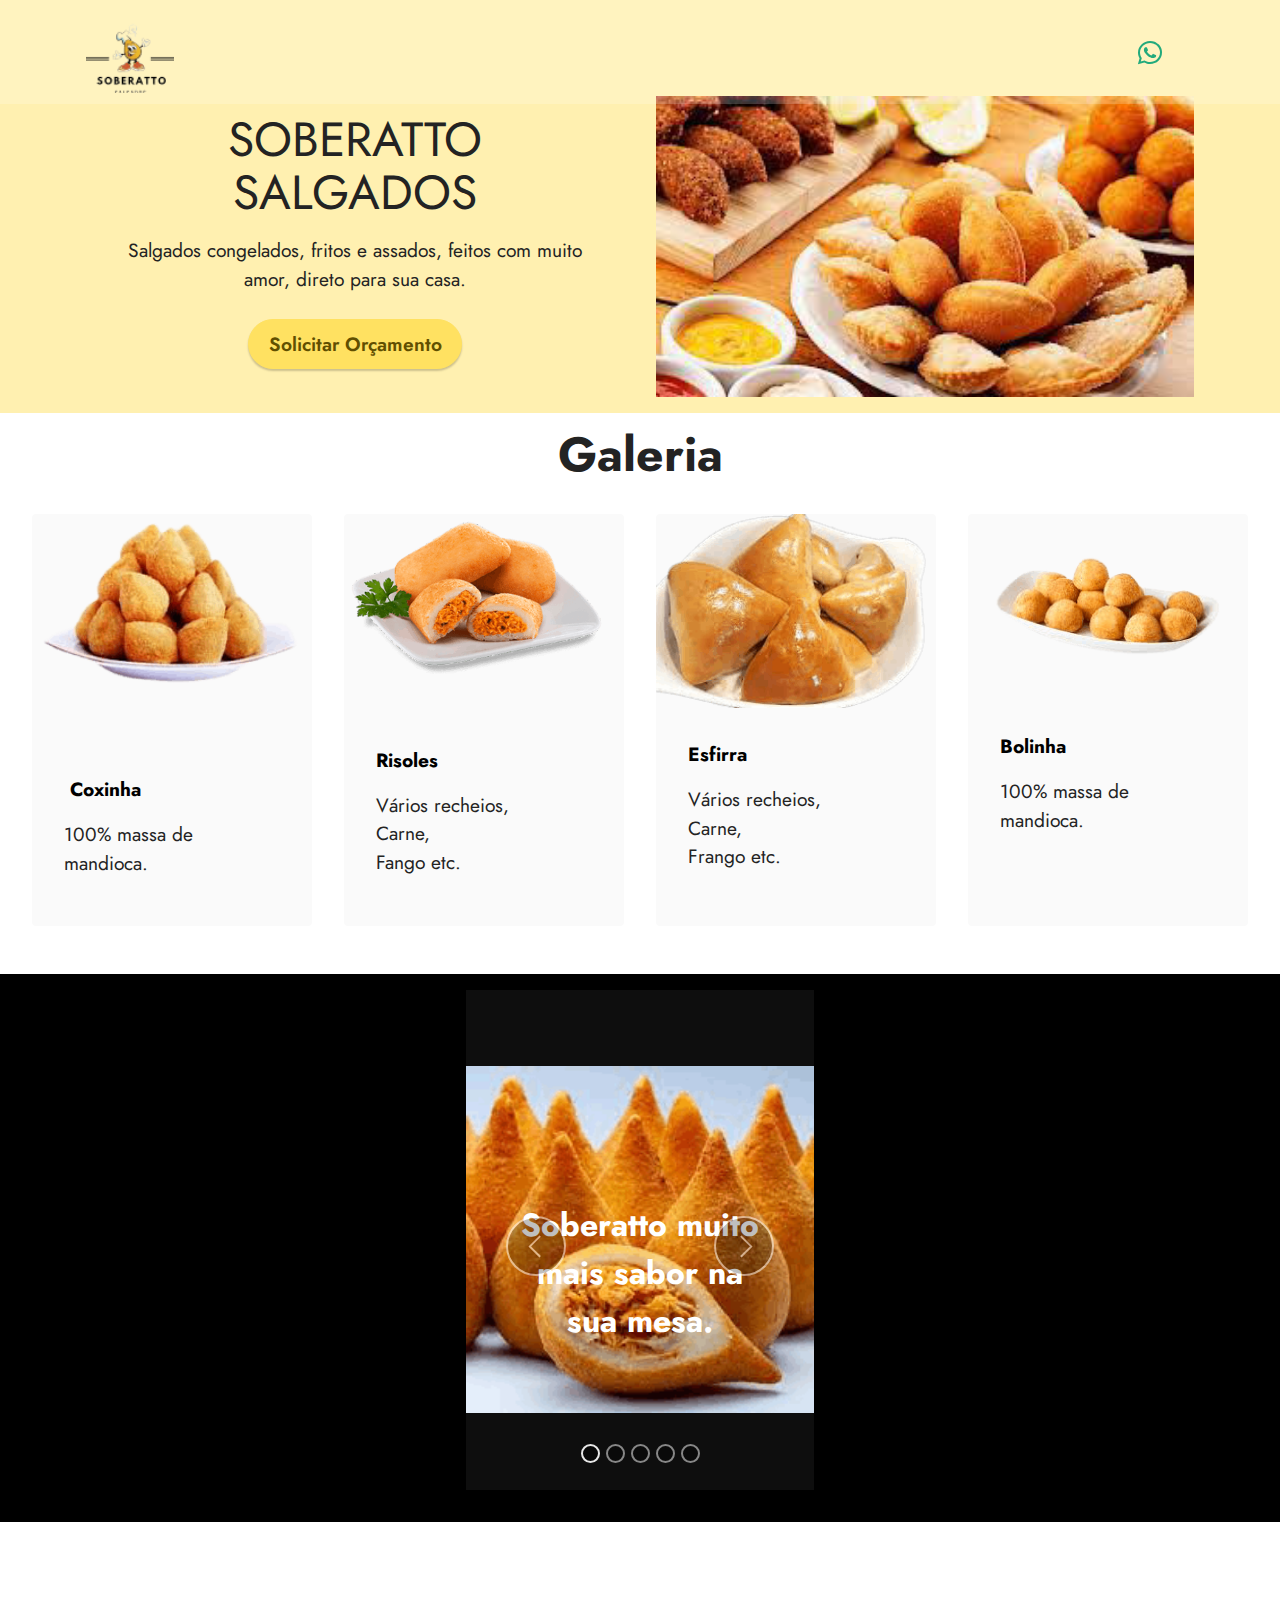
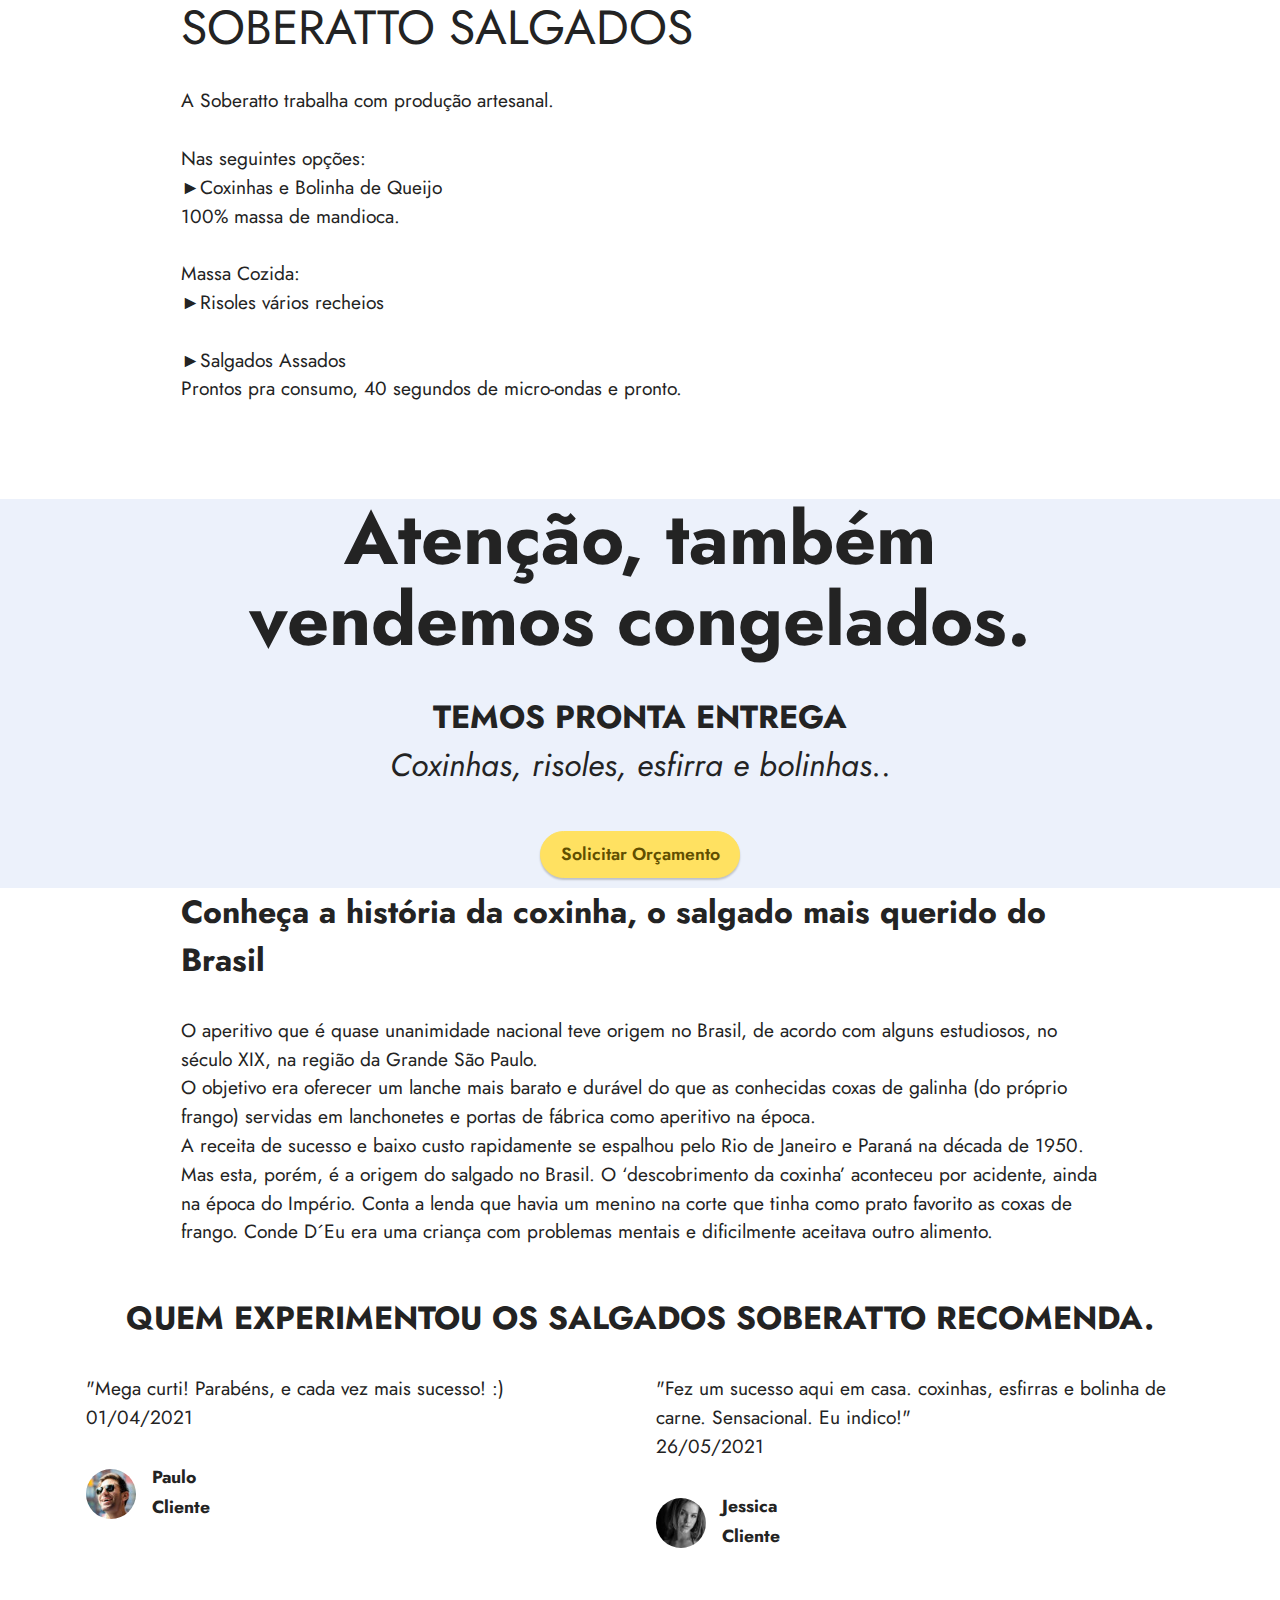
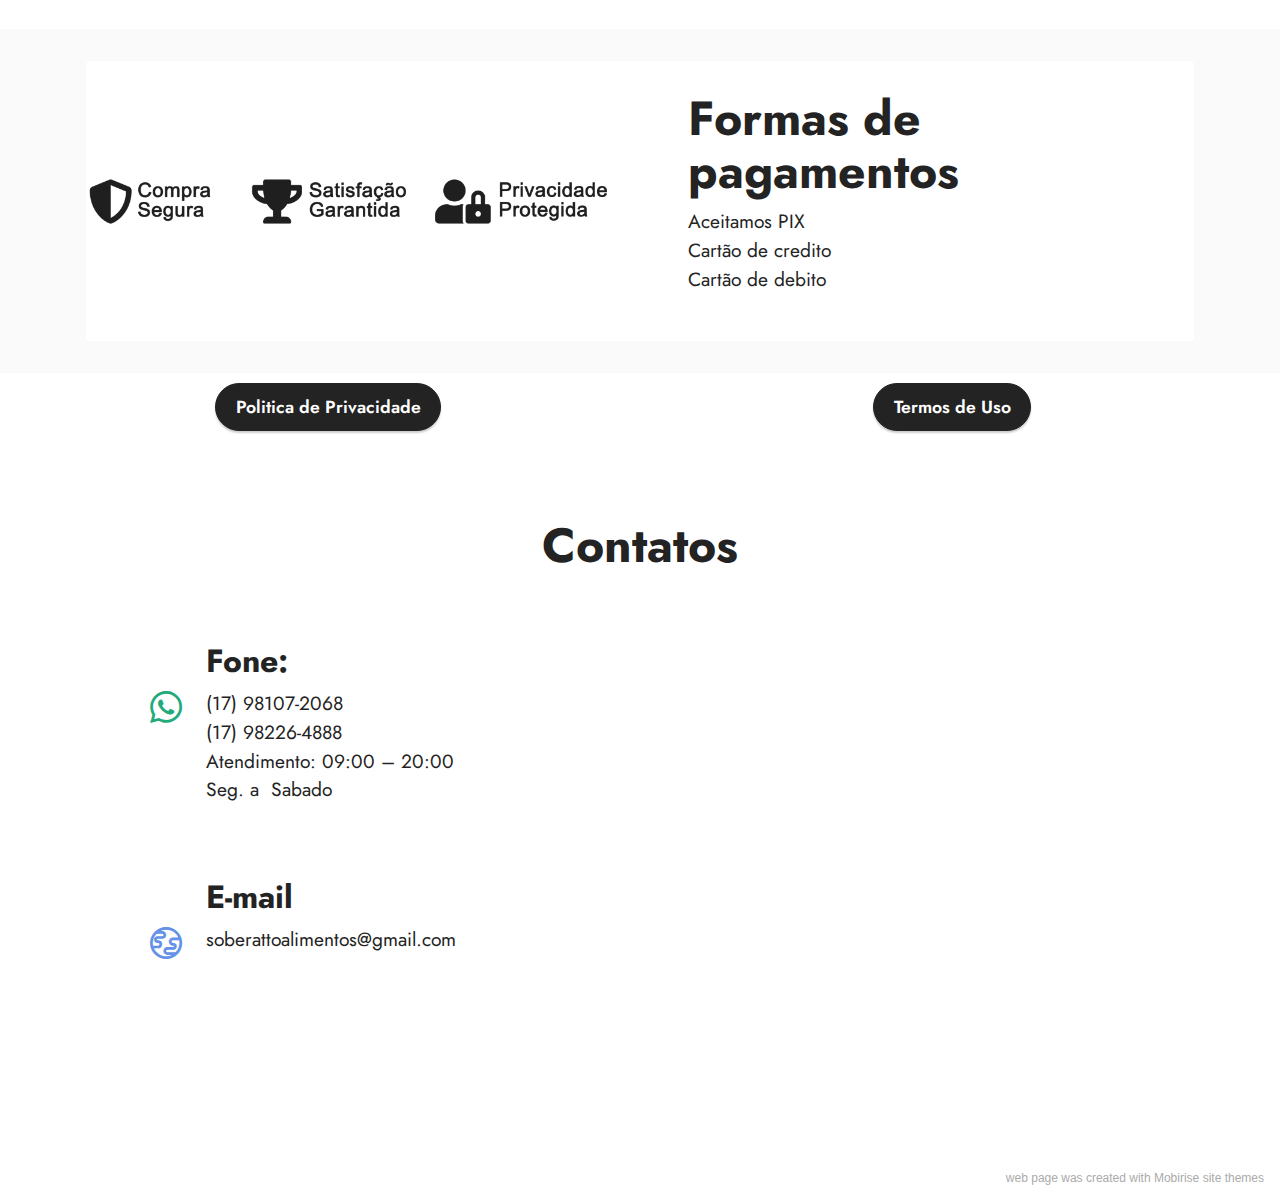
<file: index.html>
<!DOCTYPE html>
<html  >
<head>
  <!-- Site made with Mobirise Website Builder v5.3.10, https://mobirise.com -->
  <meta charset="UTF-8">
  <meta http-equiv="X-UA-Compatible" content="IE=edge">
  <meta name="generator" content="Mobirise v5.3.10, mobirise.com">
  <meta name="viewport" content="width=device-width, initial-scale=1, minimum-scale=1">
  <link rel="shortcut icon" href="assets/images/saboretto-1-removebg-preview-1-96x96.png" type="image/x-icon">
  <meta name="description" content="">
  
  
  <title>Home</title>
  <link rel="stylesheet" href="assets/web/assets/mobirise-icons2/mobirise2.css">
  <link rel="stylesheet" href="assets/tether/tether.min.css">
  <link rel="stylesheet" href="assets/bootstrap/css/bootstrap.min.css">
  <link rel="stylesheet" href="assets/bootstrap/css/bootstrap-grid.min.css">
  <link rel="stylesheet" href="assets/bootstrap/css/bootstrap-reboot.min.css">
  <link rel="stylesheet" href="assets/dropdown/css/style.css">
  <link rel="stylesheet" href="assets/socicon/css/styles.css">
  <link rel="stylesheet" href="assets/theme/css/style.css">
  <link rel="preload" href="https://fonts.googleapis.com/css?family=Jost:100,200,300,400,500,600,700,800,900,100i,200i,300i,400i,500i,600i,700i,800i,900i&display=swap" as="style" onload="this.onload=null;this.rel='stylesheet'">
  <noscript><link rel="stylesheet" href="https://fonts.googleapis.com/css?family=Jost:100,200,300,400,500,600,700,800,900,100i,200i,300i,400i,500i,600i,700i,800i,900i&display=swap"></noscript>
  <link rel="preload" as="style" href="assets/mobirise/css/mbr-additional.css"><link rel="stylesheet" href="assets/mobirise/css/mbr-additional.css" type="text/css">
  
  
  
  
</head>
<body>
  
  <section class="menu menu1 cid-sBbbYdWIgn" once="menu" id="menu1-0">
    

    <nav class="navbar navbar-dropdown navbar-fixed-top navbar-expand-lg">
        <div class="container">
            <div class="navbar-brand">
                <span class="navbar-logo">
                    <a href="https://mobiri.se">
                        <img src="assets/images/saboretto-1-removebg-preview-1-96x96.png" alt="Mobirise" style="height: 5.2rem;">
                    </a>
                </span>
                
            </div>
            <button class="navbar-toggler" type="button" data-toggle="collapse" data-target="#navbarSupportedContent" aria-controls="navbarNavAltMarkup" aria-expanded="false" aria-label="Toggle navigation">
                <div class="hamburger">
                    <span></span>
                    <span></span>
                    <span></span>
                    <span></span>
                </div>
            </button>
            <div class="collapse navbar-collapse" id="navbarSupportedContent">
                <ul class="navbar-nav nav-dropdown nav-right" data-app-modern-menu="true"><li class="nav-item"><a class="nav-link link text-black display-4" href="https://mobiri.se">&nbsp; &nbsp; &nbsp; &nbsp; &nbsp; &nbsp; &nbsp; &nbsp;&nbsp;</a></li></ul>
                <div class="icons-menu">
                    <a class="iconfont-wrapper" href="https://api.whatsapp.com/send?phone=55 98226-4888" target="_blank">
                        <span class="p-2 mbr-iconfont socicon-whatsapp socicon" style="color: rgb(34, 170, 124); fill: rgb(34, 170, 124);"></span>
                    </a>
                    
                    
                    
                </div>
                
            </div>
        </div>
    </nav>
</section>

<section class="header11 cid-sDfrSyDBP0" id="header11-k">

    

    

    <div class="container">
        <div class="row justify-content-center">
            <div class="col-12 col-md-6 image-wrapper">
                <img class="w-100" src="assets/images/transferir-2-300x168.jpg" alt="Mobirise">
            </div>
            <div class="col-12 col-md">
                <div class="text-wrapper text-center">
                    <h1 class="mbr-section-title mbr-fonts-style mb-3 display-2">SOBERATTO SALGADOS</h1>
                    <p class="mbr-text mbr-fonts-style display-7">Salgados congelados, fritos e assados, feitos com muito amor, direto para sua casa.</p>
                    <div class="mbr-section-btn mt-3"><a class="btn btn-warning display-7" href="https://api.whatsapp.com/send?phone=55 98226-4888">Solicitar Orçamento</a></div>
                </div>
            </div>
        </div>
    </div>
</section>

<section class="gallery3 cid-sDeGLugfKr" id="gallery3-i">
    
    
    <div class="container-fluid">
        <div class="mbr-section-head">
            <h4 class="mbr-section-title mbr-fonts-style align-center mb-0 display-2"><strong>Galeria</strong></h4>
            
        </div>
        <div class="row mt-4">
            <div class="item features-image сol-12 col-md-6 col-lg-3">
                <div class="item-wrapper">
                    <div class="item-img">
                        <img src="assets/images/08-removebg-preview-248x203.png" alt="">
                    </div>
                    <div class="item-content">
                        <h5 class="item-title mbr-fonts-style display-7"><strong>&nbsp;Coxinha</strong></h5>
                        
                        <p class="mbr-text mbr-fonts-style mt-3 display-7">100% massa de mandioca.</p>
                    </div>
                    
                </div>
            </div>
            <div class="item features-image сol-12 col-md-6 col-lg-3">
                <div class="item-wrapper">
                    <div class="item-img">
                        <img src="assets/images/05-416x254.png" alt="">
                    </div>
                    <div class="item-content">
                        <h5 class="item-title mbr-fonts-style display-7"><strong><br></strong><strong>Risoles</strong></h5>
                        
                        <p class="mbr-text mbr-fonts-style mt-3 display-7">Vários recheios,<br>Carne,<br>Fango etc.</p>
                    </div>
                    
                </div>
            </div>
            <div class="item features-image сol-12 col-md-6 col-lg-3">
                <div class="item-wrapper">
                    <div class="item-img">
                        <img src="assets/images/transferir-4-removebg-preview-270x187.png" alt="">
                    </div>
                    <div class="item-content">
                        <h5 class="item-title mbr-fonts-style display-7"><strong>Esfirra</strong></h5>
                        
                        <p class="mbr-text mbr-fonts-style mt-3 display-7">Vários recheios,&nbsp;<br>Carne,<br>Frango etc.</p>
                    </div>
                    
                </div>
            </div>
            <div class="item features-image сol-12 col-md-6 col-lg-3">
                <div class="item-wrapper">
                    <div class="item-img">
                        <img src="assets/images/05-removebg-preview-275x183.png" alt="" title="">
                    </div>
                    <div class="item-content">
                        <h5 class="item-title mbr-fonts-style display-7"><strong>Bolinha</strong></h5>
                        
                        <p class="mbr-text mbr-fonts-style mt-3 display-7">100% massa de mandioca.</p>
                    </div>
                    
                </div>
            </div>
        </div>
    </div>
</section>

<section class="slider2 cid-sDc2UZ79Rt" id="slider2-d">
    

    
    <div class="container">
        <div class="row justify-content-center">
            <div class="col-12 col-md-4">
                <div class="carousel slide carousel-fade" id="sFSzsz86v9" data-interval="5000">
                    <div class="mbr-overlay" style="opacity: 0.4; background-color: rgb(35, 35, 35);">
                    </div>
                    <ol class="carousel-indicators">
                        <li data-slide-to="0" class="active" data-target="#sFSzsz86v9"></li><li data-slide-to="1" class="" data-target="#sFSzsz86v9"></li>
                        <li data-slide-to="2" data-target="#sFSzsz86v9"></li><li data-slide-to="3" data-target="#sFSzsz86v9"></li><li data-slide-to="4" data-target="#sFSzsz86v9"></li>
                        
                    </ol>
                    <div class="carousel-inner">
                        <div class="carousel-item slider-image item active">
                            <div class="item-wrapper">
                                <img class="d-block w-100" src="assets/images/transferir-3-225x224.png">
                                <div class="carousel-caption d-none d-md-block">
                                    <h5 class="mbr-section-subtitle mbr-fonts-style display-5"><strong>Soberatto muito mais sabor na sua mesa.</strong></h5>
                                    
                                </div>
                            </div>
                        </div>
                        <div class="carousel-item slider-image item">
                            <div class="item-wrapper">
                                <img class="d-block w-100" src="assets/images/transferir-1-1-300x300-286x286.jpg">
                                <div class="carousel-caption d-none d-md-block">
                                    <h5 class="mbr-section-subtitle mbr-fonts-style display-5"><strong>Totalmente artesanal</strong></h5>
                                    
                                </div>
                            </div>
                        </div><div class="carousel-item slider-image item">
                            <div class="item-wrapper">
                                <img class="d-block w-100" src="assets/images/transferir-2-300x300-286x286.jpg">
                                <div class="carousel-caption d-none d-md-block">
                                    <h5 class="mbr-section-subtitle mbr-fonts-style display-5"><strong>Totalmente artesanal</strong></h5>
                                    
                                </div>
                            </div>
                        </div><div class="carousel-item slider-image item">
                            <div class="item-wrapper">
                                <img class="d-block w-100" src="assets/images/300x300-286x286.jpg">
                                <div class="carousel-caption d-none d-md-block">
                                    <h5 class="mbr-section-subtitle mbr-fonts-style display-5"><strong>Totalmente artesanal</strong></h5>
                                    
                                </div>
                            </div>
                        </div><div class="carousel-item slider-image item">
                            <div class="item-wrapper">
                                <img class="d-block w-100" src="assets/images/2021-7.webp" data-slide-to="2">
                                <div class="carousel-caption d-none d-md-block">
                                    <h5 class="mbr-section-subtitle mbr-fonts-style display-5"><strong>Sabor que dá agua na boca.</strong></h5>
                                    
                                </div>
                            </div>
                        </div>
                        
                    </div>
                    <a class="carousel-control carousel-control-prev" role="button" data-slide="prev" href="#sFSzsz86v9">
                        <span class="mobi-mbri mobi-mbri-arrow-prev" aria-hidden="true"></span>
                        <span class="sr-only">Previous</span>
                    </a>
                    <a class="carousel-control carousel-control-next" role="button" data-slide="next" href="#sFSzsz86v9">
                        <span class="mobi-mbri mobi-mbri-arrow-next" aria-hidden="true"></span>
                        <span class="sr-only">Next</span>
                    </a>
                </div>
            </div>
        </div>
    </div>
</section>

<section class="content5 cid-sBbchFQhKu" id="content5-4">
    
    <div class="container">
        <div class="row justify-content-center">
            <div class="col-md-12 col-lg-10">
                
                <h4 class="mbr-section-subtitle mbr-fonts-style mb-4 display-2">SOBERATTO SALGADOS</h4>
                <p class="mbr-text mbr-fonts-style display-7">A Soberatto trabalha com produção artesanal. 
<br>
<br>Nas seguintes opções:
<br>►Coxinhas e Bolinha de Queijo
<br>100% massa de mandioca.
<br>
<br>Massa Cozida:
<br>►Risoles vários recheios
<br>
<br>►Salgados Assados 
<br>Prontos pra consumo, 40 segundos de micro-ondas e pronto.&nbsp;<br></p>
            </div>
        </div>
    </div>
</section>

<section class="info3 cid-sFSeeNIPwp" id="info3-1c">

    

    <div class="mbr-overlay" style="opacity: 0.1; background-color: rgb(68, 121, 217);">
    </div>

    <div class="container">
        <div class="row justify-content-center">
            <div class="card col-12 col-lg-10">
                <div class="card-wrapper">
                    <div class="card-box align-center">
                        <h4 class="card-title mbr-fonts-style align-center mb-4 display-1"><strong>Atenção, também vendemos congelados.</strong></h4>
                        <p class="mbr-text mbr-fonts-style mb-4 display-5"><strong>TEMOS PRONTA ENTREGA
</strong><br><em>Coxinhas, risoles, esfirra e bolinhas.</em>.</p>
                        <div class="mbr-section-btn mt-3"><a class="btn btn-warning display-4" href="https://api.whatsapp.com/send?phone=55 98226-4888" target="_blank">Solicitar Orçamento</a></div>
                    </div>
                </div>
            </div>
        </div>
    </div>
</section>

<section class="content5 cid-sDCS2ZgR7y" id="content5-q">
    
    <div class="container">
        <div class="row justify-content-center">
            <div class="col-md-12 col-lg-10">
                
                <h4 class="mbr-section-subtitle mbr-fonts-style mb-4 display-5"><strong>Conheça a história da coxinha, o salgado mais querido do Brasil</strong></h4>
                <p class="mbr-text mbr-fonts-style display-7">O aperitivo que é quase unanimidade nacional teve origem no Brasil, de acordo com alguns estudiosos, no século XIX, na região da Grande São Paulo.<br>O objetivo era oferecer um lanche mais barato e durável do que as conhecidas coxas de galinha (do próprio frango) servidas em lanchonetes  e portas de fábrica como aperitivo na época.<br>A receita de sucesso e baixo custo rapidamente se espalhou pelo Rio de Janeiro e Paraná na década de 1950.<br>Mas esta, porém, é a origem do salgado no Brasil. O ‘descobrimento da coxinha’ aconteceu por acidente, ainda na época do Império.  Conta a lenda que havia um menino na  corte que tinha como prato favorito as coxas de frango. Conde D´Eu era uma criança com problemas mentais e dificilmente aceitava outro alimento.<br></p>
            </div>
        </div>
    </div>
</section>

<section class="testimonials2 cid-sDc4Ac1Rj9" id="testimonials2-e">
    
    
    <div class="container">
        <h3 class="mbr-section-title mbr-fonts-style align-center mb-4 display-5"><strong>QUEM EXPERIMENTOU OS SALGADOS SOBERATTO RECOMENDA.</strong></h3>
        <div class="row justify-content-center">
            <div class="card col-12 col-md-6">
                <p class="mbr-text mbr-fonts-style mb-4 display-7">"Mega curti! Parabéns, e cada vez mais sucesso! :)<br>01/04/2021</p>
                <div class="d-flex mb-md-0 mb-4">
                    <div class="image-wrapper">
                        <img src="assets/images/mbr-100x67.jpg" alt="Mobirise">
                    </div>
                    <div class="text-wrapper">
                        <p class="name mbr-fonts-style mb-1 display-4"><strong>Paulo</strong></p>
                        <p class="position mbr-fonts-style display-4">
                            <strong>Cliente</strong></p>
                    </div>
                </div>
            </div>
            <div class="card col-12 col-md-6">
                <p class="mbr-text mbr-fonts-style mb-4 display-7">"Fez um sucesso aqui em casa. coxinhas, esfirras e bolinha de carne. Sensacional. Eu indico!​"<br>26/05/2021</p>
                <div class="d-flex mb-md-0 mb-4">
                    <div class="image-wrapper">
                        <img src="assets/images/mbr-1-100x67.jpg" alt="Mobirise">
                    </div>
                    <div class="text-wrapper">
                        <p class="name mbr-fonts-style mb-1 display-4">
                            <strong>Jessica&nbsp;</strong></p>
                        <p class="position mbr-fonts-style display-4">
                            <strong>Cliente</strong></p>
                    </div>
                </div>
            </div>
        </div>
    </div>
</section>

<section class="features6 cid-sDtF4pw1Xv" id="features7-p">
    <!---->
    

    
    <div class="container">
        <div class="card-wrapper">
            <div class="row align-items-center">
                <div class="col-12 col-lg-6">
                    <div class="image-wrapper">
                        <img src="assets/images/compra-segura-b1-896x83.png" alt="Mobirise">
                    </div>
                </div>
                <div class="col-12 col-lg">
                    <div class="text-box">
                        <h5 class="mbr-title mbr-fonts-style display-2"><strong>Formas de pagamentos</strong></h5>
                        <p class="mbr-text mbr-fonts-style display-7">Aceitamos PIX<br>Cartão de credito<br>Cartão de debito</p>
                        
                        
                    </div>
                </div>
            </div>
        </div>
    </div>
</section>

<section class="info2 cid-sFRWlkAihc" id="info2-13">
    
    
    <div class="align-center container-fluid">
        <div class="row justify-content-center">
            <div class="card col-12 col-lg-6">
                <div class="wrapper">
                    
                    
                    <div class="mbr-section-btn"><a class="btn btn-black display-4" href="page2.html">Politica de Privacidade</a></div>
                </div>
            </div>
            <div class="col-12 col-lg-6">
                <div class="wrapper">
                    
                    
                    <div class="mbr-section-btn"><a class="btn btn-black display-4" href="page3.html">Termos de Uso</a></div>
                </div>
            </div>
        </div>
    </div>
</section>

<section class="contacts3 map1 cid-sDcesyxxMs" id="contacts3-g">

    
    
    <div class="container">
        <div class="mbr-section-head">
            <h3 class="mbr-section-title mbr-fonts-style align-center mb-0 display-2">
                <strong>Contatos</strong>
            </h3>
            
        </div>
        <div class="row justify-content-center mt-4">
            <div class="card col-12 col-md-6">
                <div class="card-wrapper">
                    <div class="image-wrapper">
                        <span class="mbr-iconfont socicon-whatsapp socicon" style="color: rgb(34, 170, 124); fill: rgb(34, 170, 124);"></span>
                    </div>
                    <div class="text-wrapper">
                        <h6 class="card-title mbr-fonts-style mb-1 display-5"><strong>Fone:</strong></h6>
                        <p class="mbr-text mbr-fonts-style display-7">(17) 98107-2068<br>(17) 98226-4888<br>Atendimento: 09:00 – 20:00<br>Seg. a&nbsp; Sabado</p>
                    </div>
                </div>
                <div class="card-wrapper">
                    <div class="image-wrapper">
                        <span class="mbr-iconfont mobi-mbri-globe mobi-mbri"></span>
                    </div>
                    <div class="text-wrapper">
                        <h6 class="card-title mbr-fonts-style mb-1 display-5">
                            <strong>E-mail</strong>
                        </h6>
                        <p class="mbr-text mbr-fonts-style display-7">soberattoalimentos@gmail.com</p>
                    </div>
                </div>
            </div>
            <div class="map-wrapper col-12 col-md-6">
                <div class="google-map"><iframe frameborder="0" style="border:0" src="https://www.google.com/maps/embed?pb=!1m18!1m12!1m3!1d3729.9435263557302!2d-49.36125488602396!3d-20.793572486126216!2m3!1f0!2f0!3f0!3m2!1i1024!2i768!4f13.1!3m3!1m2!1s0x94bc52b61eccb219%3A0x27852d081f0df2dd!2sR.%20Alfredo%20de%20Paula%20S%C3%A9rgio%20-%20S%C3%A3o%20Jos%C3%A9%20do%20Rio%20Preto%2C%20SP!5e0!3m2!1spt-BR!2sbr!4v1626745134745!5m2!1spt-BR!2sbr" allowfullscreen=""></iframe></div>
            </div>
        </div>
    </div>
</section>

<section class="footer7 cid-sFS7m5BcTe" once="footers" id="footer7-19">

    

    

    <div class="container">
        <div class="media-container-row align-center mbr-white">
            <div class="col-12">
                <p class="mbr-text mb-0 mbr-fonts-style display-7">
                    © Copyright 2021 Soberatto - All Rights Reserved
                </p>
            </div>
        </div>
    </div>
</section><section style="background-color: #fff; font-family: -apple-system, BlinkMacSystemFont, 'Segoe UI', 'Roboto', 'Helvetica Neue', Arial, sans-serif; color:#aaa; font-size:12px; padding: 0; align-items: center; display: flex;"><a href="https://mobirise.site/t" style="flex: 1 1; height: 3rem; padding-left: 1rem;"></a><p style="flex: 0 0 auto; margin:0; padding-right:1rem;"><a href="https://mobirise.site/s" style="color:#aaa;">web page</a> was created with Mobirise site themes</p></section><script src="assets/web/assets/jquery/jquery.min.js"></script>  <script src="assets/popper/popper.min.js"></script>  <script src="assets/tether/tether.min.js"></script>  <script src="assets/bootstrap/js/bootstrap.min.js"></script>  <script src="assets/smoothscroll/smooth-scroll.js"></script>  <script src="assets/dropdown/js/nav-dropdown.js"></script>  <script src="assets/dropdown/js/navbar-dropdown.js"></script>  <script src="assets/touchswipe/jquery.touch-swipe.min.js"></script>  <script src="assets/theme/js/script.js"></script>  
  
  
</body>
</html>
</file>
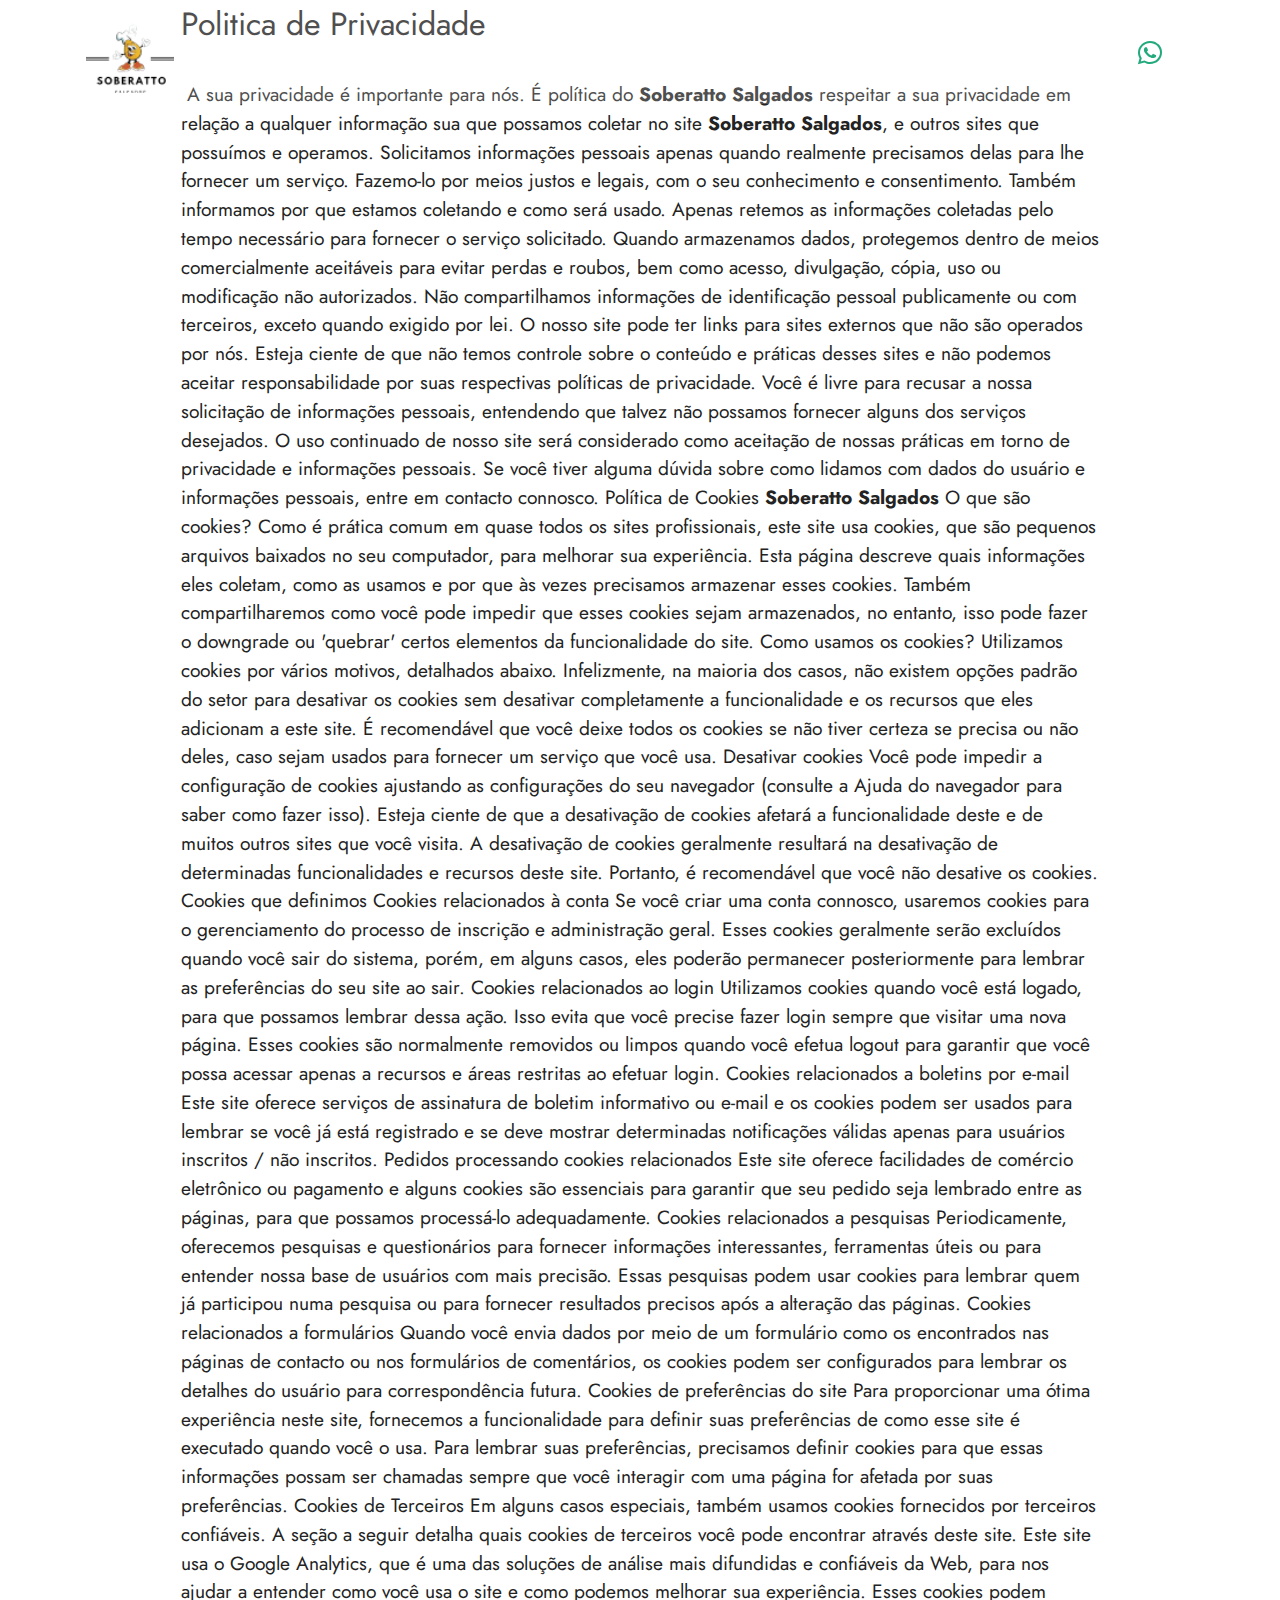
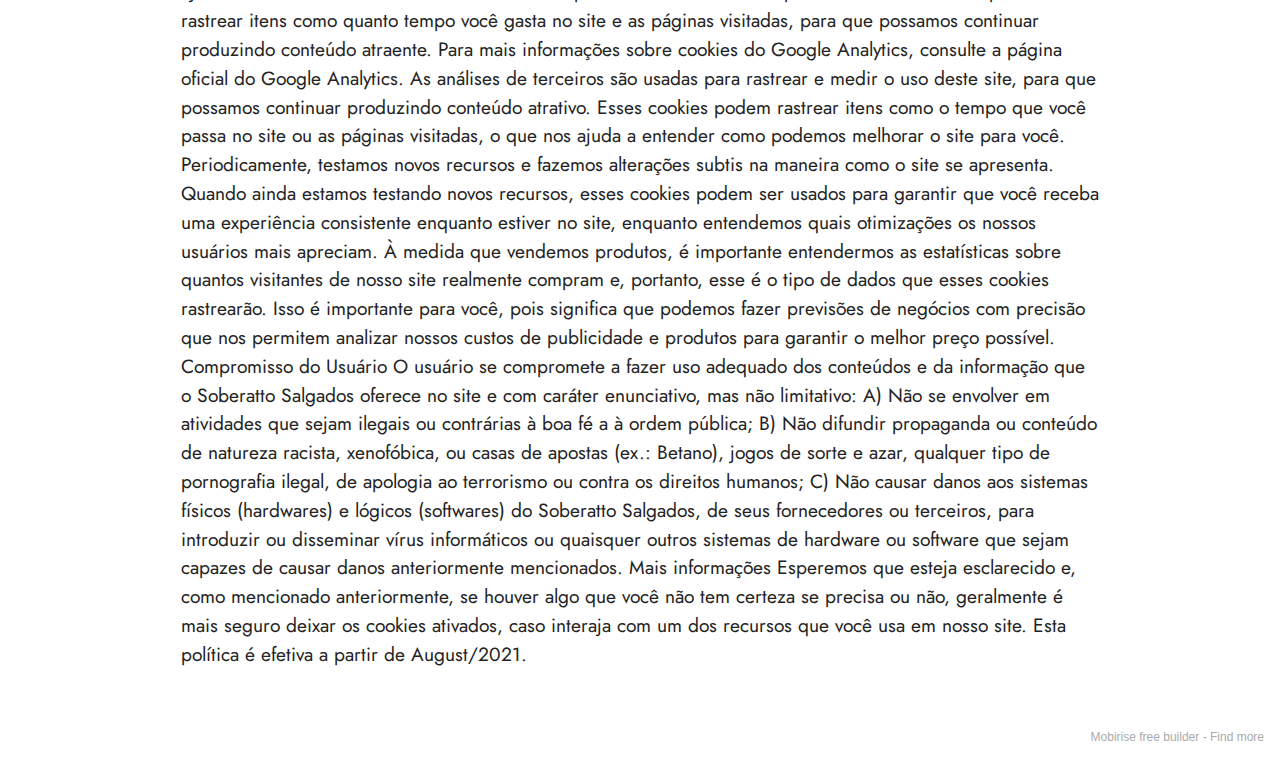
<file: page2.html>
<!DOCTYPE html>
<html  >
<head>
  <!-- Site made with Mobirise Website Builder v5.3.10, https://mobirise.com -->
  <meta charset="UTF-8">
  <meta http-equiv="X-UA-Compatible" content="IE=edge">
  <meta name="generator" content="Mobirise v5.3.10, mobirise.com">
  <meta name="viewport" content="width=device-width, initial-scale=1, minimum-scale=1">
  <link rel="shortcut icon" href="assets/images/saboretto-1-removebg-preview-1-96x96.png" type="image/x-icon">
  <meta name="description" content="">
  
  
  <title>Politica de Privacidade</title>
  <link rel="stylesheet" href="assets/tether/tether.min.css">
  <link rel="stylesheet" href="assets/bootstrap/css/bootstrap.min.css">
  <link rel="stylesheet" href="assets/bootstrap/css/bootstrap-grid.min.css">
  <link rel="stylesheet" href="assets/bootstrap/css/bootstrap-reboot.min.css">
  <link rel="stylesheet" href="assets/dropdown/css/style.css">
  <link rel="stylesheet" href="assets/socicon/css/styles.css">
  <link rel="stylesheet" href="assets/theme/css/style.css">
  <link rel="preload" href="https://fonts.googleapis.com/css?family=Jost:100,200,300,400,500,600,700,800,900,100i,200i,300i,400i,500i,600i,700i,800i,900i&display=swap" as="style" onload="this.onload=null;this.rel='stylesheet'">
  <noscript><link rel="stylesheet" href="https://fonts.googleapis.com/css?family=Jost:100,200,300,400,500,600,700,800,900,100i,200i,300i,400i,500i,600i,700i,800i,900i&display=swap"></noscript>
  <link rel="preload" as="style" href="assets/mobirise/css/mbr-additional.css"><link rel="stylesheet" href="assets/mobirise/css/mbr-additional.css" type="text/css">
  
  
  
  
</head>
<body>
  
  <section class="menu menu1 cid-sBbbYdWIgn" once="menu" id="menu1-14">
    

    <nav class="navbar navbar-dropdown navbar-fixed-top navbar-expand-lg">
        <div class="container">
            <div class="navbar-brand">
                <span class="navbar-logo">
                    <a href="https://mobiri.se">
                        <img src="assets/images/saboretto-1-removebg-preview-1-96x96.png" alt="Mobirise" style="height: 5.2rem;">
                    </a>
                </span>
                
            </div>
            <button class="navbar-toggler" type="button" data-toggle="collapse" data-target="#navbarSupportedContent" aria-controls="navbarNavAltMarkup" aria-expanded="false" aria-label="Toggle navigation">
                <div class="hamburger">
                    <span></span>
                    <span></span>
                    <span></span>
                    <span></span>
                </div>
            </button>
            <div class="collapse navbar-collapse" id="navbarSupportedContent">
                <ul class="navbar-nav nav-dropdown nav-right" data-app-modern-menu="true"><li class="nav-item"><a class="nav-link link text-black display-4" href="https://mobiri.se">&nbsp; &nbsp; &nbsp; &nbsp; &nbsp; &nbsp; &nbsp; &nbsp;&nbsp;</a></li></ul>
                <div class="icons-menu">
                    <a class="iconfont-wrapper" href="https://api.whatsapp.com/send?phone=55 98226-4888" target="_blank">
                        <span class="p-2 mbr-iconfont socicon-whatsapp socicon" style="color: rgb(34, 170, 124); fill: rgb(34, 170, 124);"></span>
                    </a>
                    
                    
                    
                </div>
                
            </div>
        </div>
    </nav>
</section>

<section class="content5 cid-sFRXCtqQ9C" id="content5-15">
    
    <div class="container">
        <div class="row justify-content-center">
            <div class="col-md-12 col-lg-10">
                
                <h4 class="mbr-section-subtitle mbr-fonts-style mb-4 display-5">Politica de Privacidade</h4>
                <p class="mbr-text mbr-fonts-style display-7">&nbsp;A sua privacidade é importante para nós. É política do <strong>Soberatto Salgados</strong> respeitar a sua privacidade em relação a qualquer informação sua que possamos coletar no site <strong>Soberatto</strong> <strong>Salgados</strong>, e outros sites que possuímos e operamos.                    Solicitamos informações pessoais apenas quando realmente precisamos delas para lhe fornecer um serviço. Fazemo-lo por meios justos e legais, com o seu conhecimento e consentimento. Também informamos por que estamos coletando e como será usado.                                        Apenas retemos as informações coletadas pelo tempo necessário para fornecer o serviço solicitado. Quando armazenamos dados, protegemos dentro de meios comercialmente aceitáveis ​​para evitar perdas e roubos, bem como acesso, divulgação, cópia, uso ou                        modificação não autorizados.                    Não compartilhamos informações de identificação pessoal publicamente ou com terceiros, exceto quando exigido por lei.                    O nosso site pode ter links para sites externos que não são operados por nós. Esteja ciente de que não temos controle sobre o conteúdo e práticas desses sites e não podemos aceitar responsabilidade por suas respectivas políticas de privacidade.                                        Você é livre para recusar a nossa solicitação de informações pessoais, entendendo que talvez não possamos fornecer alguns dos serviços desejados.                    O uso continuado de nosso site será considerado como aceitação de nossas práticas em torno de privacidade e informações pessoais. Se você tiver alguma dúvida sobre como lidamos com dados do usuário e informações pessoais, entre em contacto connosco.                    Política de Cookies <strong>Soberatto Salgados</strong>                    O que são cookies?                    Como é prática comum em quase todos os sites profissionais, este site usa cookies, que são pequenos arquivos baixados no seu computador, para melhorar sua experiência. Esta página descreve quais informações eles coletam, como as usamos e por que às vezes                        precisamos armazenar esses cookies. Também compartilharemos como você pode impedir que esses cookies sejam armazenados, no entanto, isso pode fazer o downgrade ou 'quebrar' certos elementos da funcionalidade do site.                    Como usamos os cookies?                    Utilizamos cookies por vários motivos, detalhados abaixo. Infelizmente, na maioria dos casos, não existem opções padrão do setor para desativar os cookies sem desativar completamente a funcionalidade e os recursos que eles adicionam a este site. É recomendável                        que você deixe todos os cookies se não tiver certeza se precisa ou não deles, caso sejam usados ​​para fornecer um serviço que você usa.                    Desativar cookies                    Você pode impedir a configuração de cookies ajustando as configurações do seu navegador (consulte a Ajuda do navegador para saber como fazer isso). Esteja ciente de que a desativação de cookies afetará a funcionalidade deste e de muitos outros sites que                        você visita. A desativação de cookies geralmente resultará na desativação de determinadas funcionalidades e recursos deste site. Portanto, é recomendável que você não desative os cookies.                    Cookies que definimos                                                                        Cookies relacionados à conta Se você criar uma conta connosco, usaremos cookies para o gerenciamento do processo de inscrição e administração geral. Esses cookies geralmente serão excluídos quando você sair do sistema, porém, em alguns                            casos, eles poderão permanecer posteriormente para lembrar as preferências do seu site ao sair.                                                                            Cookies relacionados ao login Utilizamos cookies quando você está logado, para que possamos lembrar dessa ação. Isso evita que você precise fazer login sempre que visitar uma nova página. Esses cookies são normalmente removidos ou limpos                            quando você efetua logout para garantir que você possa acessar apenas a recursos e áreas restritas ao efetuar login.                                                                            Cookies relacionados a boletins por e-mail Este site oferece serviços de assinatura de boletim informativo ou e-mail e os cookies podem ser usados ​​para lembrar se você já está registrado e se deve mostrar determinadas notificações                            válidas apenas para usuários inscritos / não inscritos.                                                                            Pedidos processando cookies relacionados Este site oferece facilidades de comércio eletrônico ou pagamento e alguns cookies são essenciais para garantir que seu pedido seja lembrado entre as páginas, para que possamos processá-lo adequadamente.                                                                            Cookies relacionados a pesquisas Periodicamente, oferecemos pesquisas e questionários para fornecer informações interessantes, ferramentas úteis ou para entender nossa base de usuários com mais precisão. Essas pesquisas podem usar cookies                            para lembrar quem já participou numa pesquisa ou para fornecer resultados precisos após a alteração das páginas.                                                                            Cookies relacionados a formulários Quando você envia dados por meio de um formulário como os encontrados nas páginas de contacto ou nos formulários de comentários, os cookies podem ser configurados para lembrar os detalhes do usuário                            para correspondência futura.                                                                            Cookies de preferências do site Para proporcionar uma ótima experiência neste site, fornecemos a funcionalidade para definir suas preferências de como esse site é executado quando você o usa. Para lembrar suas preferências, precisamos                            definir cookies para que essas informações possam ser chamadas sempre que você interagir com uma página for afetada por suas preferências.                                                                Cookies de Terceiros                    Em alguns casos especiais, também usamos cookies fornecidos por terceiros confiáveis. A seção a seguir detalha quais cookies de terceiros você pode encontrar através deste site.                                                                        Este site usa o Google Analytics, que é uma das soluções de análise mais difundidas e confiáveis ​​da Web, para nos ajudar a entender como você usa o site e como podemos melhorar sua experiência. Esses cookies podem rastrear itens como quanto tempo                            você gasta no site e as páginas visitadas, para que possamos continuar produzindo conteúdo atraente.                                                                Para mais informações sobre cookies do Google Analytics, consulte a página oficial do Google Analytics.                                                                        As análises de terceiros são usadas para rastrear e medir o uso deste site, para que possamos continuar produzindo conteúdo atrativo. Esses cookies podem rastrear itens como o tempo que você passa no site ou as páginas visitadas, o que nos ajuda a entender                            como podemos melhorar o site para você.                                                    Periodicamente, testamos novos recursos e fazemos alterações subtis na maneira como o site se apresenta. Quando ainda estamos testando novos recursos, esses cookies podem ser usados ​​para garantir que você receba uma experiência consistente enquanto                            estiver no site, enquanto entendemos quais otimizações os nossos usuários mais apreciam.                                                    À medida que vendemos produtos, é importante entendermos as estatísticas sobre quantos visitantes de nosso site realmente compram e, portanto, esse é o tipo de dados que esses cookies rastrearão. Isso é importante para você, pois significa que podemos                            fazer previsões de negócios com precisão que nos permitem analizar nossos custos de publicidade e produtos para garantir o melhor preço possível.                                                                Compromisso do Usuário                                O usuário se compromete a fazer uso adequado dos conteúdos e da informação que o Soberatto Salgados oferece no site e com caráter enunciativo, mas não limitativo:                                                                A) Não se envolver em atividades que sejam ilegais ou contrárias à boa fé a à ordem pública;                        B) Não difundir propaganda ou conteúdo de natureza racista, xenofóbica, ou casas de apostas (ex.: Betano), jogos de sorte e azar, qualquer tipo de pornografia ilegal, de apologia ao terrorismo ou contra os direitos humanos;                        C) Não causar danos aos sistemas físicos (hardwares) e lógicos (softwares) do Soberatto Salgados, de seus fornecedores ou terceiros, para introduzir ou disseminar vírus informáticos ou quaisquer outros sistemas de hardware ou software que sejam capazes de causar danos anteriormente mencionados.                                                            Mais informações                    Esperemos que esteja esclarecido e, como mencionado anteriormente, se houver algo que você não tem certeza se precisa ou não, geralmente é mais seguro deixar os cookies ativados, caso interaja com um dos recursos que você usa em nosso site.                    Esta política é efetiva a partir de August/2021.</p>
            </div>
        </div>
    </div>
</section>

<section class="footer7 cid-sFS7m5BcTe" once="footers" id="footer7-19">

    

    

    <div class="container">
        <div class="media-container-row align-center mbr-white">
            <div class="col-12">
                <p class="mbr-text mb-0 mbr-fonts-style display-7">
                    © Copyright 2021 Soberatto - All Rights Reserved
                </p>
            </div>
        </div>
    </div>
</section><section style="background-color: #fff; font-family: -apple-system, BlinkMacSystemFont, 'Segoe UI', 'Roboto', 'Helvetica Neue', Arial, sans-serif; color:#aaa; font-size:12px; padding: 0; align-items: center; display: flex;"><a href="https://mobirise.site/c" style="flex: 1 1; height: 3rem; padding-left: 1rem;"></a><p style="flex: 0 0 auto; margin:0; padding-right:1rem;">Mobirise free builder - <a href="https://mobirise.site/n" style="color:#aaa;">Find more</a></p></section><script src="assets/web/assets/jquery/jquery.min.js"></script>  <script src="assets/popper/popper.min.js"></script>  <script src="assets/tether/tether.min.js"></script>  <script src="assets/bootstrap/js/bootstrap.min.js"></script>  <script src="assets/smoothscroll/smooth-scroll.js"></script>  <script src="assets/dropdown/js/nav-dropdown.js"></script>  <script src="assets/dropdown/js/navbar-dropdown.js"></script>  <script src="assets/touchswipe/jquery.touch-swipe.min.js"></script>  <script src="assets/theme/js/script.js"></script>  
  
  
</body>
</html>
</file>
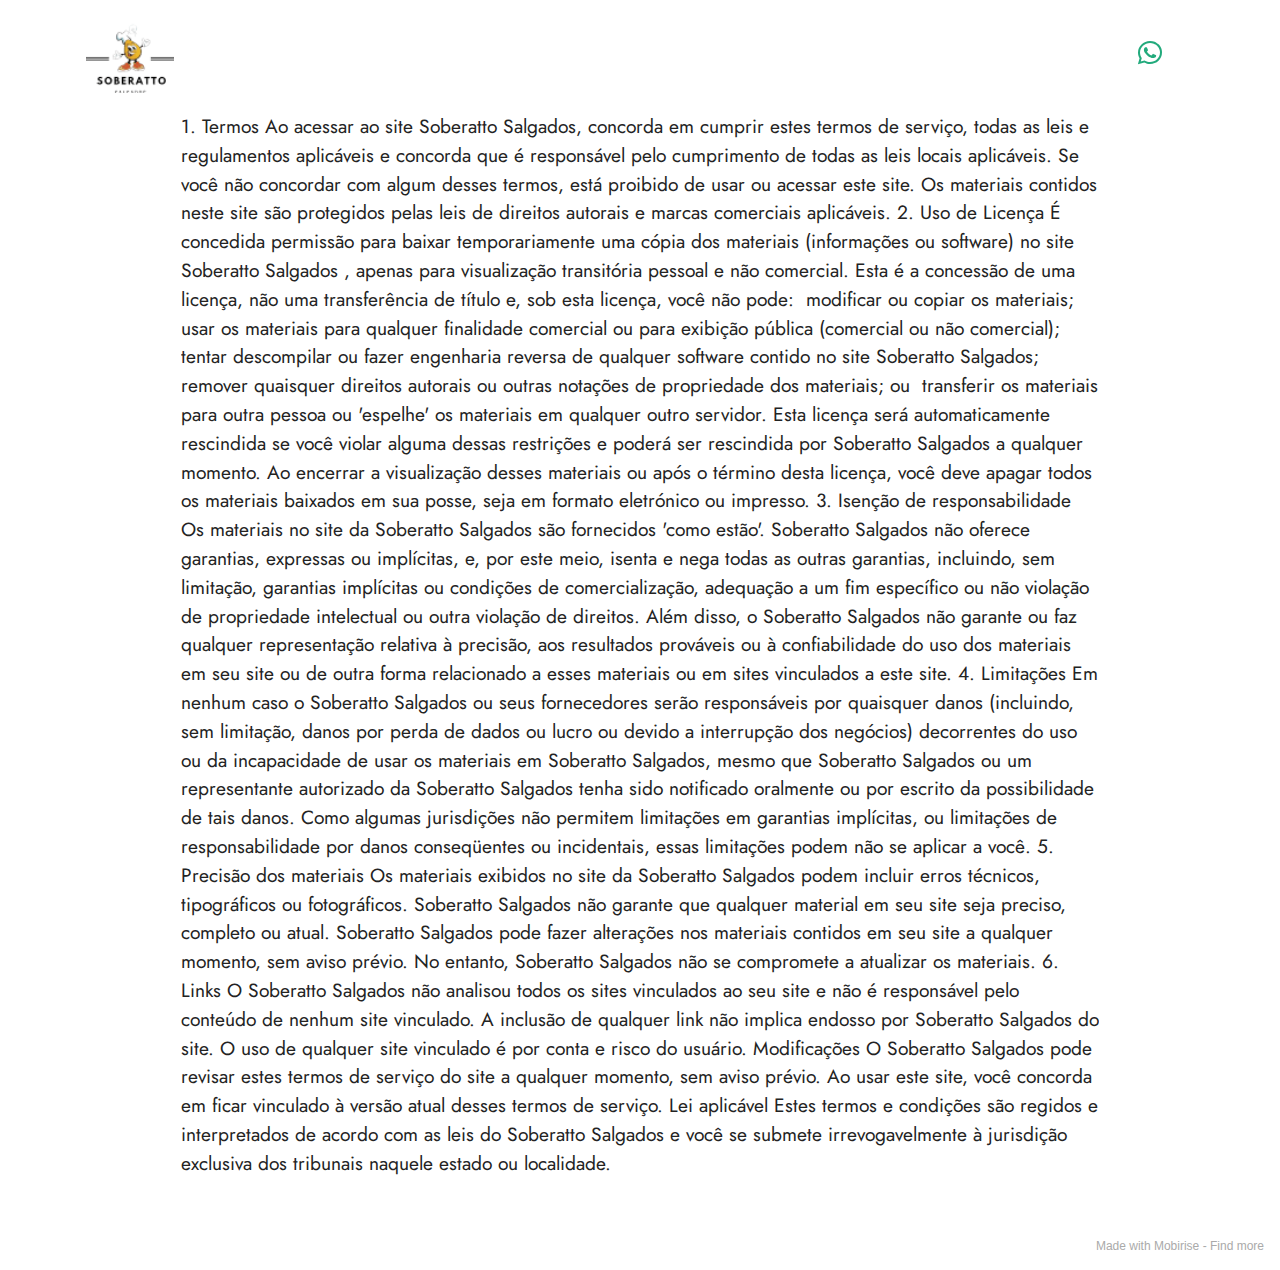
<file: page3.html>
<!DOCTYPE html>
<html  >
<head>
  <!-- Site made with Mobirise Website Builder v5.3.10, https://mobirise.com -->
  <meta charset="UTF-8">
  <meta http-equiv="X-UA-Compatible" content="IE=edge">
  <meta name="generator" content="Mobirise v5.3.10, mobirise.com">
  <meta name="viewport" content="width=device-width, initial-scale=1, minimum-scale=1">
  <link rel="shortcut icon" href="assets/images/saboretto-1-removebg-preview-1-96x96.png" type="image/x-icon">
  <meta name="description" content="">
  
  
  <title>Termos de uso</title>
  <link rel="stylesheet" href="assets/tether/tether.min.css">
  <link rel="stylesheet" href="assets/bootstrap/css/bootstrap.min.css">
  <link rel="stylesheet" href="assets/bootstrap/css/bootstrap-grid.min.css">
  <link rel="stylesheet" href="assets/bootstrap/css/bootstrap-reboot.min.css">
  <link rel="stylesheet" href="assets/dropdown/css/style.css">
  <link rel="stylesheet" href="assets/socicon/css/styles.css">
  <link rel="stylesheet" href="assets/theme/css/style.css">
  <link rel="preload" href="https://fonts.googleapis.com/css?family=Jost:100,200,300,400,500,600,700,800,900,100i,200i,300i,400i,500i,600i,700i,800i,900i&display=swap" as="style" onload="this.onload=null;this.rel='stylesheet'">
  <noscript><link rel="stylesheet" href="https://fonts.googleapis.com/css?family=Jost:100,200,300,400,500,600,700,800,900,100i,200i,300i,400i,500i,600i,700i,800i,900i&display=swap"></noscript>
  <link rel="preload" as="style" href="assets/mobirise/css/mbr-additional.css"><link rel="stylesheet" href="assets/mobirise/css/mbr-additional.css" type="text/css">
  
  
  
  
</head>
<body>
  
  <section class="menu menu1 cid-sBbbYdWIgn" once="menu" id="menu1-17">
    

    <nav class="navbar navbar-dropdown navbar-fixed-top navbar-expand-lg">
        <div class="container">
            <div class="navbar-brand">
                <span class="navbar-logo">
                    <a href="https://mobiri.se">
                        <img src="assets/images/saboretto-1-removebg-preview-1-96x96.png" alt="Mobirise" style="height: 5.2rem;">
                    </a>
                </span>
                
            </div>
            <button class="navbar-toggler" type="button" data-toggle="collapse" data-target="#navbarSupportedContent" aria-controls="navbarNavAltMarkup" aria-expanded="false" aria-label="Toggle navigation">
                <div class="hamburger">
                    <span></span>
                    <span></span>
                    <span></span>
                    <span></span>
                </div>
            </button>
            <div class="collapse navbar-collapse" id="navbarSupportedContent">
                <ul class="navbar-nav nav-dropdown nav-right" data-app-modern-menu="true"><li class="nav-item"><a class="nav-link link text-black display-4" href="https://mobiri.se">&nbsp; &nbsp; &nbsp; &nbsp; &nbsp; &nbsp; &nbsp; &nbsp;&nbsp;</a></li></ul>
                <div class="icons-menu">
                    <a class="iconfont-wrapper" href="https://api.whatsapp.com/send?phone=55 98226-4888" target="_blank">
                        <span class="p-2 mbr-iconfont socicon-whatsapp socicon" style="color: rgb(34, 170, 124); fill: rgb(34, 170, 124);"></span>
                    </a>
                    
                    
                    
                </div>
                
            </div>
        </div>
    </nav>
</section>

<section class="content15 cid-sFRZYqiKiq" id="content15-18">

    

    
    <div class="container">
        <div class="row justify-content-center">
            <div class="card col-md-12 col-lg-10">
                <div class="card-wrapper">
                    <div class="card-box align-left">
                        <h4 class="card-title mbr-fonts-style mbr-white mb-3 display-5"><strong>Termos de uso.</strong><br><strong><br></strong></h4>
                        <p class="mbr-text mbr-fonts-style display-7">1. Termos            Ao acessar ao site Soberatto Salgados, concorda em cumprir estes termos de serviço, todas as leis e regulamentos aplicáveis ​​e concorda que é responsável pelo cumprimento de todas as leis locais aplicáveis. Se você não concordar com algum                desses termos, está proibido de usar ou acessar este site. Os materiais contidos neste site são protegidos pelas leis de direitos autorais e marcas comerciais aplicáveis.            2. Uso de Licença            É concedida permissão para baixar temporariamente uma cópia dos materiais (informações ou software) no site Soberatto Salgados , apenas para visualização transitória pessoal e não comercial. Esta é a concessão de uma licença, não uma transferência de título e,                sob esta licença, você não pode:&nbsp;                        modificar ou copiar os materiais;&nbsp;             usar os materiais para qualquer finalidade comercial ou para exibição pública (comercial ou não comercial);&nbsp;             tentar descompilar ou fazer engenharia reversa de qualquer software contido no site Soberatto Salgados;&nbsp;             remover quaisquer direitos autorais ou outras notações de propriedade dos materiais; ou&nbsp;             transferir os materiais para outra pessoa ou 'espelhe' os materiais em qualquer outro servidor.                        Esta licença será automaticamente rescindida se você violar alguma dessas restrições e poderá ser rescindida por Soberatto Salgados a qualquer momento. Ao encerrar a visualização desses materiais ou após o término desta licença, você deve apagar todos os materiais                baixados em sua posse, seja em formato eletrónico ou impresso.            3. Isenção de responsabilidade                        Os materiais no site da Soberatto Salgados são fornecidos 'como estão'. Soberatto Salgados não oferece garantias, expressas ou implícitas, e, por este meio, isenta e nega todas as outras garantias, incluindo, sem limitação, garantias implícitas ou condições de comercialização,            adequação a um fim específico ou não violação de propriedade intelectual ou outra violação de direitos.             Além disso, o Soberatto Salgados não garante ou faz qualquer representação relativa à precisão, aos resultados prováveis ​​ou à confiabilidade do uso dos            materiais em seu site ou de outra forma relacionado a esses materiais ou em sites vinculados a este site.                        4. Limitações            Em nenhum caso o Soberatto Salgados ou seus fornecedores serão responsáveis ​​por quaisquer danos (incluindo, sem limitação, danos por perda de dados ou lucro ou devido a interrupção dos negócios) decorrentes do uso ou da incapacidade de usar os materiais em Soberatto Salgados,                mesmo que Soberatto Salgados ou um representante autorizado da Soberatto Salgados tenha sido notificado oralmente ou por escrito da possibilidade de tais danos. Como algumas jurisdições não permitem limitações em garantias implícitas, ou limitações de responsabilidade                por danos conseqüentes ou incidentais, essas limitações podem não se aplicar a você.            5. Precisão dos materiais            Os materiais exibidos no site da Soberatto Salgados podem incluir erros técnicos, tipográficos ou fotográficos. Soberatto Salgados não garante que qualquer material em seu site seja preciso, completo ou atual. Soberatto Salgados pode fazer alterações nos materiais contidos em seu                site a qualquer momento, sem aviso prévio. No entanto, Soberatto Salgados não se compromete a atualizar os materiais.            6. Links            O Soberatto Salgados não analisou todos os sites vinculados ao seu site e não é responsável pelo conteúdo de nenhum site vinculado. A inclusão de qualquer link não implica endosso por Soberatto Salgados do site. O uso de qualquer site vinculado é por conta e risco do usuário.                        Modificações            O Soberatto Salgados pode revisar estes termos de serviço do site a qualquer momento, sem aviso prévio. Ao usar este site, você concorda em ficar vinculado à versão atual desses termos de serviço.            Lei aplicável            Estes termos e condições são regidos e interpretados de acordo com as leis do Soberatto Salgados e você se submete irrevogavelmente à jurisdição exclusiva dos tribunais naquele estado ou localidade.</p>
                        
                    </div>
                </div>
            </div>
        </div>
    </div>
</section>

<section class="footer7 cid-sFS7m5BcTe" once="footers" id="footer7-19">

    

    

    <div class="container">
        <div class="media-container-row align-center mbr-white">
            <div class="col-12">
                <p class="mbr-text mb-0 mbr-fonts-style display-7">
                    © Copyright 2021 Soberatto - All Rights Reserved
                </p>
            </div>
        </div>
    </div>
</section><section style="background-color: #fff; font-family: -apple-system, BlinkMacSystemFont, 'Segoe UI', 'Roboto', 'Helvetica Neue', Arial, sans-serif; color:#aaa; font-size:12px; padding: 0; align-items: center; display: flex;"><a href="https://mobirise.site/y" style="flex: 1 1; height: 3rem; padding-left: 1rem;"></a><p style="flex: 0 0 auto; margin:0; padding-right:1rem;">Made with Mobirise - <a href="https://mobirise.site/k" style="color:#aaa;">Find more</a></p></section><script src="assets/web/assets/jquery/jquery.min.js"></script>  <script src="assets/popper/popper.min.js"></script>  <script src="assets/tether/tether.min.js"></script>  <script src="assets/bootstrap/js/bootstrap.min.js"></script>  <script src="assets/smoothscroll/smooth-scroll.js"></script>  <script src="assets/dropdown/js/nav-dropdown.js"></script>  <script src="assets/dropdown/js/navbar-dropdown.js"></script>  <script src="assets/touchswipe/jquery.touch-swipe.min.js"></script>  <script src="assets/theme/js/script.js"></script>  
  
  
</body>
</html>
</file>
<file: assets/web/assets/mobirise-icons2/mobirise2.css>
@font-face {
  font-family: 'Moririse2';
  font-display: swap;
  src:  url('mobirise2.eot?f2bix4');
  src:  url('mobirise2.eot?f2bix4#iefix') format('embedded-opentype'),
    url('mobirise2.ttf?f2bix4') format('truetype'),
    url('mobirise2.woff?f2bix4') format('woff'),
    url('mobirise2.svg?f2bix4#mobirise2') format('svg');
  font-weight: normal;
  font-style: normal;
}

[class^="mobi-"], [class*=" mobi-"] {
  /* use !important to prevent issues with browser extensions that change fonts */
  font-family: 'Moririse2' !important;
  speak: none;
  font-style: normal;
  font-weight: normal;
  font-variant: normal;
  text-transform: none;
  line-height: 1;

  /* Better Font Rendering =========== */
  -webkit-font-smoothing: antialiased;
  -moz-osx-font-smoothing: grayscale;
}

.mobi-mbri-add-submenu:before {
  content: "\e900";
}
.mobi-mbri-alert:before {
  content: "\e901";
}
.mobi-mbri-align-center:before {
  content: "\e902";
}
.mobi-mbri-align-justify:before {
  content: "\e903";
}
.mobi-mbri-align-left:before {
  content: "\e904";
}
.mobi-mbri-align-right:before {
  content: "\e905";
}
.mobi-mbri-android:before {
  content: "\e906";
}
.mobi-mbri-apple:before {
  content: "\e907";
}
.mobi-mbri-arrow-down:before {
  content: "\e908";
}
.mobi-mbri-arrow-next:before {
  content: "\e909";
}
.mobi-mbri-arrow-prev:before {
  content: "\e90a";
}
.mobi-mbri-arrow-up:before {
  content: "\e90b";
}
.mobi-mbri-bold:before {
  content: "\e90c";
}
.mobi-mbri-bookmark:before {
  content: "\e90d";
}
.mobi-mbri-bootstrap:before {
  content: "\e90e";
}
.mobi-mbri-briefcase:before {
  content: "\e90f";
}
.mobi-mbri-browse:before {
  content: "\e910";
}
.mobi-mbri-bulleted-list:before {
  content: "\e911";
}
.mobi-mbri-calendar:before {
  content: "\e912";
}
.mobi-mbri-camera:before {
  content: "\e913";
}
.mobi-mbri-cart-add:before {
  content: "\e914";
}
.mobi-mbri-cart-full:before {
  content: "\e915";
}
.mobi-mbri-cash:before {
  content: "\e916";
}
.mobi-mbri-change-style:before {
  content: "\e917";
}
.mobi-mbri-chat:before {
  content: "\e918";
}
.mobi-mbri-clock:before {
  content: "\e919";
}
.mobi-mbri-close:before {
  content: "\e91a";
}
.mobi-mbri-cloud:before {
  content: "\e91b";
}
.mobi-mbri-code:before {
  content: "\e91c";
}
.mobi-mbri-contact-form:before {
  content: "\e91d";
}
.mobi-mbri-credit-card:before {
  content: "\e91e";
}
.mobi-mbri-cursor-click:before {
  content: "\e91f";
}
.mobi-mbri-cust-feedback:before {
  content: "\e920";
}
.mobi-mbri-database:before {
  content: "\e921";
}
.mobi-mbri-delivery:before {
  content: "\e922";
}
.mobi-mbri-desktop:before {
  content: "\e923";
}
.mobi-mbri-devices:before {
  content: "\e924";
}
.mobi-mbri-down:before {
  content: "\e925";
}
.mobi-mbri-download-2:before {
  content: "\e926";
}
.mobi-mbri-download:before {
  content: "\e927";
}
.mobi-mbri-drag-n-drop-2:before {
  content: "\e928";
}
.mobi-mbri-drag-n-drop:before {
  content: "\e929";
}
.mobi-mbri-edit-2:before {
  content: "\e92a";
}
.mobi-mbri-edit:before {
  content: "\e92b";
}
.mobi-mbri-error:before {
  content: "\e92c";
}
.mobi-mbri-extension:before {
  content: "\e92d";
}
.mobi-mbri-features:before {
  content: "\e92e";
}
.mobi-mbri-file:before {
  content: "\e92f";
}
.mobi-mbri-flag:before {
  content: "\e930";
}
.mobi-mbri-folder:before {
  content: "\e931";
}
.mobi-mbri-gift:before {
  content: "\e932";
}
.mobi-mbri-github:before {
  content: "\e933";
}
.mobi-mbri-globe-2:before {
  content: "\e934";
}
.mobi-mbri-globe:before {
  content: "\e935";
}
.mobi-mbri-growing-chart:before {
  content: "\e936";
}
.mobi-mbri-hearth:before {
  content: "\e937";
}
.mobi-mbri-help:before {
  content: "\e938";
}
.mobi-mbri-home:before {
  content: "\e939";
}
.mobi-mbri-hot-cup:before {
  content: "\e93a";
}
.mobi-mbri-idea:before {
  content: "\e93b";
}
.mobi-mbri-image-gallery:before {
  content: "\e93c";
}
.mobi-mbri-image-slider:before {
  content: "\e93d";
}
.mobi-mbri-info:before {
  content: "\e93e";
}
.mobi-mbri-italic:before {
  content: "\e93f";
}
.mobi-mbri-key:before {
  content: "\e940";
}
.mobi-mbri-laptop:before {
  content: "\e941";
}
.mobi-mbri-layers:before {
  content: "\e942";
}
.mobi-mbri-left-right:before {
  content: "\e943";
}
.mobi-mbri-left:before {
  content: "\e944";
}
.mobi-mbri-letter:before {
  content: "\e945";
}
.mobi-mbri-like:before {
  content: "\e946";
}
.mobi-mbri-link:before {
  content: "\e947";
}
.mobi-mbri-lock:before {
  content: "\e948";
}
.mobi-mbri-login:before {
  content: "\e949";
}
.mobi-mbri-logout:before {
  content: "\e94a";
}
.mobi-mbri-magic-stick:before {
  content: "\e94b";
}
.mobi-mbri-map-pin:before {
  content: "\e94c";
}
.mobi-mbri-menu:before {
  content: "\e94d";
}
.mobi-mbri-mobile-2:before {
  content: "\e94e";
}
.mobi-mbri-mobile-horizontal:before {
  content: "\e94f";
}
.mobi-mbri-mobile:before {
  content: "\e950";
}
.mobi-mbri-mobirise:before {
  content: "\e951";
}
.mobi-mbri-more-horizontal:before {
  content: "\e952";
}
.mobi-mbri-more-vertical:before {
  content: "\e953";
}
.mobi-mbri-music:before {
  content: "\e954";
}
.mobi-mbri-new-file:before {
  content: "\e955";
}
.mobi-mbri-numbered-list:before {
  content: "\e956";
}
.mobi-mbri-opened-folder:before {
  content: "\e957";
}
.mobi-mbri-pages:before {
  content: "\e958";
}
.mobi-mbri-paper-plane:before {
  content: "\e959";
}
.mobi-mbri-paperclip:before {
  content: "\e95a";
}
.mobi-mbri-phone:before {
  content: "\e95b";
}
.mobi-mbri-photo:before {
  content: "\e95c";
}
.mobi-mbri-photos:before {
  content: "\e95d";
}
.mobi-mbri-pin:before {
  content: "\e95e";
}
.mobi-mbri-play:before {
  content: "\e95f";
}
.mobi-mbri-plus:before {
  content: "\e960";
}
.mobi-mbri-preview:before {
  content: "\e961";
}
.mobi-mbri-print:before {
  content: "\e962";
}
.mobi-mbri-protect:before {
  content: "\e963";
}
.mobi-mbri-question:before {
  content: "\e964";
}
.mobi-mbri-quote-left:before {
  content: "\e965";
}
.mobi-mbri-quote-right:before {
  content: "\e966";
}
.mobi-mbri-redo:before {
  content: "\e967";
}
.mobi-mbri-refresh:before {
  content: "\e968";
}
.mobi-mbri-responsive-2:before {
  content: "\e969";
}
.mobi-mbri-responsive:before {
  content: "\e96a";
}
.mobi-mbri-right:before {
  content: "\e96b";
}
.mobi-mbri-rocket:before {
  content: "\e96c";
}
.mobi-mbri-sad-face:before {
  content: "\e96d";
}
.mobi-mbri-sale:before {
  content: "\e96e";
}
.mobi-mbri-save:before {
  content: "\e96f";
}
.mobi-mbri-search:before {
  content: "\e970";
}
.mobi-mbri-setting-2:before {
  content: "\e971";
}
.mobi-mbri-setting-3:before {
  content: "\e972";
}
.mobi-mbri-setting:before {
  content: "\e973";
}
.mobi-mbri-share:before {
  content: "\e974";
}
.mobi-mbri-shopping-bag:before {
  content: "\e975";
}
.mobi-mbri-shopping-basket:before {
  content: "\e976";
}
.mobi-mbri-shopping-cart:before {
  content: "\e977";
}
.mobi-mbri-sites:before {
  content: "\e978";
}
.mobi-mbri-smile-face:before {
  content: "\e979";
}
.mobi-mbri-speed:before {
  content: "\e97a";
}
.mobi-mbri-star:before {
  content: "\e97b";
}
.mobi-mbri-success:before {
  content: "\e97c";
}
.mobi-mbri-sun:before {
  content: "\e97d";
}
.mobi-mbri-sun2:before {
  content: "\e97e";
}
.mobi-mbri-tablet-vertical:before {
  content: "\e97f";
}
.mobi-mbri-tablet:before {
  content: "\e980";
}
.mobi-mbri-target:before {
  content: "\e981";
}
.mobi-mbri-timer:before {
  content: "\e982";
}
.mobi-mbri-to-ftp:before {
  content: "\e983";
}
.mobi-mbri-to-local-drive:before {
  content: "\e984";
}
.mobi-mbri-touch-swipe:before {
  content: "\e985";
}
.mobi-mbri-touch:before {
  content: "\e986";
}
.mobi-mbri-trash:before {
  content: "\e987";
}
.mobi-mbri-underline:before {
  content: "\e988";
}
.mobi-mbri-undo:before {
  content: "\e989";
}
.mobi-mbri-unlink:before {
  content: "\e98a";
}
.mobi-mbri-unlock:before {
  content: "\e98b";
}
.mobi-mbri-up-down:before {
  content: "\e98c";
}
.mobi-mbri-up:before {
  content: "\e98d";
}
.mobi-mbri-update:before {
  content: "\e98e";
}
.mobi-mbri-upload-2:before {
  content: "\e98f";
}
.mobi-mbri-upload:before {
  content: "\e990";
}
.mobi-mbri-user-2:before {
  content: "\e991";
}
.mobi-mbri-user:before {
  content: "\e992";
}
.mobi-mbri-users:before {
  content: "\e993";
}
.mobi-mbri-video-play:before {
  content: "\e994";
}
.mobi-mbri-video:before {
  content: "\e995";
}
.mobi-mbri-watch:before {
  content: "\e996";
}
.mobi-mbri-website-theme-2:before {
  content: "\e997";
}
.mobi-mbri-website-theme:before {
  content: "\e998";
}
.mobi-mbri-wifi:before {
  content: "\e999";
}
.mobi-mbri-windows:before {
  content: "\e99a";
}
.mobi-mbri-zoom-in:before {
  content: "\e99b";
}
.mobi-mbri-zoom-out:before {
  content: "\e99c";
}
</file>
<file: assets/dropdown/css/style.css>
.navbar-dropdown {
  left: 0;
  padding: 0;
  position: absolute;
  right: 0;
  top: 0;
  transition: all 0.45s ease;
  z-index: 1030;
  background: #282828; }
  .navbar-dropdown .navbar-logo {
    margin-right: 0.8rem;
    transition: margin 0.3s ease-in-out;
    vertical-align: middle; }
    .navbar-dropdown .navbar-logo img {
      height: 3.125rem;
      transition: all 0.3s ease-in-out; }
    .navbar-dropdown .navbar-logo.mbr-iconfont {
      font-size: 3.125rem;
      line-height: 3.125rem; }
  .navbar-dropdown .navbar-caption {
    font-weight: 700;
    white-space: normal;
    vertical-align: -4px;
    line-height: 3.125rem !important; }
    .navbar-dropdown .navbar-caption, .navbar-dropdown .navbar-caption:hover {
      color: inherit;
      text-decoration: none; }
  .navbar-dropdown .mbr-iconfont + .navbar-caption {
    vertical-align: -1px; }
  .navbar-dropdown.navbar-fixed-top {
    position: fixed; }
  .navbar-dropdown .navbar-brand span {
    vertical-align: -4px; }
  .navbar-dropdown.bg-color.transparent {
    background: none; }
  .navbar-dropdown.navbar-short .navbar-brand {
    padding: 0.625rem 0; }
    .navbar-dropdown.navbar-short .navbar-brand span {
      vertical-align: -1px; }
  .navbar-dropdown.navbar-short .navbar-caption {
    line-height: 2.375rem !important;
    vertical-align: -2px; }
  .navbar-dropdown.navbar-short .navbar-logo {
    margin-right: 0.5rem; }
    .navbar-dropdown.navbar-short .navbar-logo img {
      height: 2.375rem; }
    .navbar-dropdown.navbar-short .navbar-logo.mbr-iconfont {
      font-size: 2.375rem;
      line-height: 2.375rem; }
  .navbar-dropdown.navbar-short .mbr-table-cell {
    height: 3.625rem; }
  .navbar-dropdown .navbar-close {
    left: 0.6875rem;
    position: fixed;
    top: 0.75rem;
    z-index: 1000; }
  .navbar-dropdown .hamburger-icon {
    content: "";
    display: inline-block;
    vertical-align: middle;
    width: 16px;
    -webkit-box-shadow: 0 -6px 0 1px #282828,0 0 0 1px #282828,0 6px 0 1px #282828;
    -moz-box-shadow: 0 -6px 0 1px #282828,0 0 0 1px #282828,0 6px 0 1px #282828;
    box-shadow: 0 -6px 0 1px #282828,0 0 0 1px #282828,0 6px 0 1px #282828; }

.dropdown-menu .dropdown-toggle[data-toggle="dropdown-submenu"]::after {
  border-bottom: 0.35em solid transparent;
  border-left: 0.35em solid;
  border-right: 0;
  border-top: 0.35em solid transparent;
  margin-left: 0.3rem; }

.dropdown-menu .dropdown-item:focus {
  outline: 0; }

.nav-dropdown {
  font-size: 0.75rem;
  font-weight: 500;
  height: auto !important; }
  .nav-dropdown .nav-btn {
    padding-left: 1rem; }
  .nav-dropdown .link {
    margin: .667em 1.667em;
    font-weight: 500;
    padding: 0;
    transition: color .2s ease-in-out; }
    .nav-dropdown .link.dropdown-toggle {
      margin-right: 2.583em; }
      .nav-dropdown .link.dropdown-toggle::after {
        margin-left: .25rem;
        border-top: 0.35em solid;
        border-right: 0.35em solid transparent;
        border-left: 0.35em solid transparent;
        border-bottom: 0; }
      .nav-dropdown .link.dropdown-toggle[aria-expanded="true"] {
        margin: 0;
        padding: 0.667em 3.263em  0.667em 1.667em; }
  .nav-dropdown .link::after,
  .nav-dropdown .dropdown-item::after {
    color: inherit; }
  .nav-dropdown .btn {
    font-size: 0.75rem;
    font-weight: 700;
    letter-spacing: 0;
    margin-bottom: 0;
    padding-left: 1.25rem;
    padding-right: 1.25rem; }
  .nav-dropdown .dropdown-menu {
    border-radius: 0;
    border: 0;
    left: 0;
    margin: 0;
    padding-bottom: 1.25rem;
    padding-top: 1.25rem;
    position: relative; }
  .nav-dropdown .dropdown-submenu {
    margin-left: 0.125rem;
    top: 0; }
  .nav-dropdown .dropdown-item {
    font-weight: 500;
    line-height: 2;
    padding: 0.3846em 4.615em 0.3846em 1.5385em;
    position: relative;
    transition: color .2s ease-in-out, background-color .2s ease-in-out; }
    .nav-dropdown .dropdown-item::after {
      margin-top: -0.3077em;
      position: absolute;
      right: 1.1538em;
      top: 50%; }
    .nav-dropdown .dropdown-item:focus, .nav-dropdown .dropdown-item:hover {
      background: none; }

@media (max-width: 767px) {
  .nav-dropdown.navbar-toggleable-sm {
    bottom: 0;
    display: none;
    left: 0;
    overflow-x: hidden;
    position: fixed;
    top: 0;
    transform: translateX(-100%);
    -ms-transform: translateX(-100%);
    -webkit-transform: translateX(-100%);
    width: 18.75rem;
    z-index: 999; } }
.nav-dropdown.navbar-toggleable-xl {
  bottom: 0;
  display: none;
  left: 0;
  overflow-x: hidden;
  position: fixed;
  top: 0;
  transform: translateX(-100%);
  -ms-transform: translateX(-100%);
  -webkit-transform: translateX(-100%);
  width: 18.75rem;
  z-index: 999; }

.nav-dropdown-sm {
  display: block !important;
  overflow-x: hidden;
  overflow: auto;
  padding-top: 3.875rem; }
  .nav-dropdown-sm::after {
    content: "";
    display: block;
    height: 3rem;
    width: 100%; }
  .nav-dropdown-sm.collapse.in ~ .navbar-close {
    display: block !important; }
  .nav-dropdown-sm.collapsing, .nav-dropdown-sm.collapse.in {
    transform: translateX(0);
    -ms-transform: translateX(0);
    -webkit-transform: translateX(0);
    transition: all 0.25s ease-out;
    -webkit-transition: all 0.25s ease-out;
    background: #282828; }
  .nav-dropdown-sm.collapsing[aria-expanded="false"] {
    transform: translateX(-100%);
    -ms-transform: translateX(-100%);
    -webkit-transform: translateX(-100%); }
  .nav-dropdown-sm .nav-item {
    display: block;
    margin-left: 0 !important;
    padding-left: 0; }
  .nav-dropdown-sm .link,
  .nav-dropdown-sm .dropdown-item {
    border-top: 1px dotted rgba(255, 255, 255, 0.1);
    font-size: 0.8125rem;
    line-height: 1.6;
    margin: 0 !important;
    padding: 0.875rem 2.4rem 0.875rem 1.5625rem !important;
    position: relative;
    white-space: normal; }
    .nav-dropdown-sm .link:focus, .nav-dropdown-sm .link:hover,
    .nav-dropdown-sm .dropdown-item:focus,
    .nav-dropdown-sm .dropdown-item:hover {
      background: rgba(0, 0, 0, 0.2) !important;
      color: #c0a375; }
  .nav-dropdown-sm .nav-btn {
    position: relative;
    padding: 1.5625rem 1.5625rem 0 1.5625rem; }
    .nav-dropdown-sm .nav-btn::before {
      border-top: 1px dotted rgba(255, 255, 255, 0.1);
      content: "";
      left: 0;
      position: absolute;
      top: 0;
      width: 100%; }
    .nav-dropdown-sm .nav-btn + .nav-btn {
      padding-top: 0.625rem; }
      .nav-dropdown-sm .nav-btn + .nav-btn::before {
        display: none; }
  .nav-dropdown-sm .btn {
    padding: 0.625rem 0; }
  .nav-dropdown-sm .dropdown-toggle[data-toggle="dropdown-submenu"]::after {
    margin-left: .25rem;
    border-top: 0.35em solid;
    border-right: 0.35em solid transparent;
    border-left: 0.35em solid transparent;
    border-bottom: 0; }
  .nav-dropdown-sm .dropdown-toggle[data-toggle="dropdown-submenu"][aria-expanded="true"]::after {
    border-top: 0;
    border-right: 0.35em solid transparent;
    border-left: 0.35em solid transparent;
    border-bottom: 0.35em solid; }
  .nav-dropdown-sm .dropdown-menu {
    margin: 0;
    padding: 0;
    position: relative;
    top: 0;
    left: 0;
    width: 100%;
    border: 0;
    float: none;
    border-radius: 0;
    background: none; }
  .nav-dropdown-sm .dropdown-submenu {
    left: 100%;
    margin-left: 0.125rem;
    margin-top: -1.25rem;
    top: 0; }

.navbar-toggleable-sm .nav-dropdown .dropdown-menu {
  position: absolute; }

.navbar-toggleable-sm .nav-dropdown .dropdown-submenu {
  left: 100%;
  margin-left: 0.125rem;
  margin-top: -1.25rem;
  top: 0; }

.navbar-toggleable-sm.opened .nav-dropdown .dropdown-menu {
  position: relative; }

.navbar-toggleable-sm.opened .nav-dropdown .dropdown-submenu {
  left: 0;
  margin-left: 00rem;
  margin-top: 0rem;
  top: 0; }

.is-builder .nav-dropdown.collapsing {
  transition: none !important; }

/*# sourceMappingURL=style.css.map */
</file>
<file: assets/socicon/css/styles.css>
@charset "UTF-8";

@font-face {
  font-family: 'Socicon';
  src:  url('../fonts/socicon.eot');
  src:  url('../fonts/socicon.eot?#iefix') format('embedded-opentype'),
    url('../fonts/socicon.woff2') format('woff2'),
    url('../fonts/socicon.ttf') format('truetype'),
    url('../fonts/socicon.woff') format('woff'),
    url('../fonts/socicon.svg#socicon') format('svg');
  font-weight: normal;
  font-style: normal;
  font-display: swap;
}

[data-icon]:before {
  font-family: "socicon" !important;
  content: attr(data-icon);
  font-style: normal !important;
  font-weight: normal !important;
  font-variant: normal !important;
  text-transform: none !important;
  speak: none;
  line-height: 1;
  -webkit-font-smoothing: antialiased;
  -moz-osx-font-smoothing: grayscale;
}

[class^="socicon-"], [class*=" socicon-"] {
  /* use !important to prevent issues with browser extensions that change fonts */
  font-family: 'Socicon' !important;
  speak: none;
  font-style: normal;
  font-weight: normal;
  font-variant: normal;
  text-transform: none;
  line-height: 1;

  /* Better Font Rendering =========== */
  -webkit-font-smoothing: antialiased;
  -moz-osx-font-smoothing: grayscale;
}

.socicon-eitaa:before {
  content: "\e97c";
}
.socicon-soroush:before {
  content: "\e97d";
}
.socicon-bale:before {
  content: "\e97e";
}
.socicon-zazzle:before {
  content: "\e97b";
}
.socicon-society6:before {
  content: "\e97a";
}
.socicon-redbubble:before {
  content: "\e979";
}
.socicon-avvo:before {
  content: "\e978";
}
.socicon-stitcher:before {
  content: "\e977";
}
.socicon-googlehangouts:before {
  content: "\e974";
}
.socicon-dlive:before {
  content: "\e975";
}
.socicon-vsco:before {
  content: "\e976";
}
.socicon-flipboard:before {
  content: "\e973";
}
.socicon-ubuntu:before {
  content: "\e958";
}
.socicon-artstation:before {
  content: "\e959";
}
.socicon-invision:before {
  content: "\e95a";
}
.socicon-torial:before {
  content: "\e95b";
}
.socicon-collectorz:before {
  content: "\e95c";
}
.socicon-seenthis:before {
  content: "\e95d";
}
.socicon-googleplaymusic:before {
  content: "\e95e";
}
.socicon-debian:before {
  content: "\e95f";
}
.socicon-filmfreeway:before {
  content: "\e960";
}
.socicon-gnome:before {
  content: "\e961";
}
.socicon-itchio:before {
  content: "\e962";
}
.socicon-jamendo:before {
  content: "\e963";
}
.socicon-mix:before {
  content: "\e964";
}
.socicon-sharepoint:before {
  content: "\e965";
}
.socicon-tinder:before {
  content: "\e966";
}
.socicon-windguru:before {
  content: "\e967";
}
.socicon-cdbaby:before {
  content: "\e968";
}
.socicon-elementaryos:before {
  content: "\e969";
}
.socicon-stage32:before {
  content: "\e96a";
}
.socicon-tiktok:before {
  content: "\e96b";
}
.socicon-gitter:before {
  content: "\e96c";
}
.socicon-letterboxd:before {
  content: "\e96d";
}
.socicon-threema:before {
  content: "\e96e";
}
.socicon-splice:before {
  content: "\e96f";
}
.socicon-metapop:before {
  content: "\e970";
}
.socicon-naver:before {
  content: "\e971";
}
.socicon-remote:before {
  content: "\e972";
}
.socicon-internet:before {
  content: "\e957";
}
.socicon-moddb:before {
  content: "\e94b";
}
.socicon-indiedb:before {
  content: "\e94c";
}
.socicon-traxsource:before {
  content: "\e94d";
}
.socicon-gamefor:before {
  content: "\e94e";
}
.socicon-pixiv:before {
  content: "\e94f";
}
.socicon-myanimelist:before {
  content: "\e950";
}
.socicon-blackberry:before {
  content: "\e951";
}
.socicon-wickr:before {
  content: "\e952";
}
.socicon-spip:before {
  content: "\e953";
}
.socicon-napster:before {
  content: "\e954";
}
.socicon-beatport:before {
  content: "\e955";
}
.socicon-hackerone:before {
  content: "\e956";
}
.socicon-hackernews:before {
  content: "\e946";
}
.socicon-smashwords:before {
  content: "\e947";
}
.socicon-kobo:before {
  content: "\e948";
}
.socicon-bookbub:before {
  content: "\e949";
}
.socicon-mailru:before {
  content: "\e94a";
}
.socicon-gitlab:before {
  content: "\e945";
}
.socicon-instructables:before {
  content: "\e944";
}
.socicon-portfolio:before {
  content: "\e943";
}
.socicon-codered:before {
  content: "\e940";
}
.socicon-origin:before {
  content: "\e941";
}
.socicon-nextdoor:before {
  content: "\e942";
}
.socicon-udemy:before {
  content: "\e93f";
}
.socicon-livemaster:before {
  content: "\e93e";
}
.socicon-crunchbase:before {
  content: "\e93b";
}
.socicon-homefy:before {
  content: "\e93c";
}
.socicon-calendly:before {
  content: "\e93d";
}
.socicon-realtor:before {
  content: "\e90f";
}
.socicon-tidal:before {
  content: "\e910";
}
.socicon-qobuz:before {
  content: "\e911";
}
.socicon-natgeo:before {
  content: "\e912";
}
.socicon-mastodon:before {
  content: "\e913";
}
.socicon-unsplash:before {
  content: "\e914";
}
.socicon-homeadvisor:before {
  content: "\e915";
}
.socicon-angieslist:before {
  content: "\e916";
}
.socicon-codepen:before {
  content: "\e917";
}
.socicon-slack:before {
  content: "\e918";
}
.socicon-openaigym:before {
  content: "\e919";
}
.socicon-logmein:before {
  content: "\e91a";
}
.socicon-fiverr:before {
  content: "\e91b";
}
.socicon-gotomeeting:before {
  content: "\e91c";
}
.socicon-aliexpress:before {
  content: "\e91d";
}
.socicon-guru:before {
  content: "\e91e";
}
.socicon-appstore:before {
  content: "\e91f";
}
.socicon-homes:before {
  content: "\e920";
}
.socicon-zoom:before {
  content: "\e921";
}
.socicon-alibaba:before {
  content: "\e922";
}
.socicon-craigslist:before {
  content: "\e923";
}
.socicon-wix:before {
  content: "\e924";
}
.socicon-redfin:before {
  content: "\e925";
}
.socicon-googlecalendar:before {
  content: "\e926";
}
.socicon-shopify:before {
  content: "\e927";
}
.socicon-freelancer:before {
  content: "\e928";
}
.socicon-seedrs:before {
  content: "\e929";
}
.socicon-bing:before {
  content: "\e92a";
}
.socicon-doodle:before {
  content: "\e92b";
}
.socicon-bonanza:before {
  content: "\e92c";
}
.socicon-squarespace:before {
  content: "\e92d";
}
.socicon-toptal:before {
  content: "\e92e";
}
.socicon-gust:before {
  content: "\e92f";
}
.socicon-ask:before {
  content: "\e930";
}
.socicon-trulia:before {
  content: "\e931";
}
.socicon-loomly:before {
  content: "\e932";
}
.socicon-ghost:before {
  content: "\e933";
}
.socicon-upwork:before {
  content: "\e934";
}
.socicon-fundable:before {
  content: "\e935";
}
.socicon-booking:before {
  content: "\e936";
}
.socicon-googlemaps:before {
  content: "\e937";
}
.socicon-zillow:before {
  content: "\e938";
}
.socicon-niconico:before {
  content: "\e939";
}
.socicon-toneden:before {
  content: "\e93a";
}
.socicon-augment:before {
  content: "\e908";
}
.socicon-bitbucket:before {
  content: "\e909";
}
.socicon-fyuse:before {
  content: "\e90a";
}
.socicon-yt-gaming:before {
  content: "\e90b";
}
.socicon-sketchfab:before {
  content: "\e90c";
}
.socicon-mobcrush:before {
  content: "\e90d";
}
.socicon-microsoft:before {
  content: "\e90e";
}
.socicon-pandora:before {
  content: "\e907";
}
.socicon-messenger:before {
  content: "\e906";
}
.socicon-gamewisp:before {
  content: "\e905";
}
.socicon-bloglovin:before {
  content: "\e904";
}
.socicon-tunein:before {
  content: "\e903";
}
.socicon-gamejolt:before {
  content: "\e901";
}
.socicon-trello:before {
  content: "\e902";
}
.socicon-spreadshirt:before {
  content: "\e900";
}
.socicon-500px:before {
  content: "\e000";
}
.socicon-8tracks:before {
  content: "\e001";
}
.socicon-airbnb:before {
  content: "\e002";
}
.socicon-alliance:before {
  content: "\e003";
}
.socicon-amazon:before {
  content: "\e004";
}
.socicon-amplement:before {
  content: "\e005";
}
.socicon-android:before {
  content: "\e006";
}
.socicon-angellist:before {
  content: "\e007";
}
.socicon-apple:before {
  content: "\e008";
}
.socicon-appnet:before {
  content: "\e009";
}
.socicon-baidu:before {
  content: "\e00a";
}
.socicon-bandcamp:before {
  content: "\e00b";
}
.socicon-battlenet:before {
  content: "\e00c";
}
.socicon-mixer:before {
  content: "\e00d";
}
.socicon-bebee:before {
  content: "\e00e";
}
.socicon-bebo:before {
  content: "\e00f";
}
.socicon-behance:before {
  content: "\e010";
}
.socicon-blizzard:before {
  content: "\e011";
}
.socicon-blogger:before {
  content: "\e012";
}
.socicon-buffer:before {
  content: "\e013";
}
.socicon-chrome:before {
  content: "\e014";
}
.socicon-coderwall:before {
  content: "\e015";
}
.socicon-curse:before {
  content: "\e016";
}
.socicon-dailymotion:before {
  content: "\e017";
}
.socicon-deezer:before {
  content: "\e018";
}
.socicon-delicious:before {
  content: "\e019";
}
.socicon-deviantart:before {
  content: "\e01a";
}
.socicon-diablo:before {
  content: "\e01b";
}
.socicon-digg:before {
  content: "\e01c";
}
.socicon-discord:before {
  content: "\e01d";
}
.socicon-disqus:before {
  content: "\e01e";
}
.socicon-douban:before {
  content: "\e01f";
}
.socicon-draugiem:before {
  content: "\e020";
}
.socicon-dribbble:before {
  content: "\e021";
}
.socicon-drupal:before {
  content: "\e022";
}
.socicon-ebay:before {
  content: "\e023";
}
.socicon-ello:before {
  content: "\e024";
}
.socicon-endomodo:before {
  content: "\e025";
}
.socicon-envato:before {
  content: "\e026";
}
.socicon-etsy:before {
  content: "\e027";
}
.socicon-facebook:before {
  content: "\e028";
}
.socicon-feedburner:before {
  content: "\e029";
}
.socicon-filmweb:before {
  content: "\e02a";
}
.socicon-firefox:before {
  content: "\e02b";
}
.socicon-flattr:before {
  content: "\e02c";
}
.socicon-flickr:before {
  content: "\e02d";
}
.socicon-formulr:before {
  content: "\e02e";
}
.socicon-forrst:before {
  content: "\e02f";
}
.socicon-foursquare:before {
  content: "\e030";
}
.socicon-friendfeed:before {
  content: "\e031";
}
.socicon-github:before {
  content: "\e032";
}
.socicon-goodreads:before {
  content: "\e033";
}
.socicon-google:before {
  content: "\e034";
}
.socicon-googlescholar:before {
  content: "\e035";
}
.socicon-googlegroups:before {
  content: "\e036";
}
.socicon-googlephotos:before {
  content: "\e037";
}
.socicon-googleplus:before {
  content: "\e038";
}
.socicon-grooveshark:before {
  content: "\e039";
}
.socicon-hackerrank:before {
  content: "\e03a";
}
.socicon-hearthstone:before {
  content: "\e03b";
}
.socicon-hellocoton:before {
  content: "\e03c";
}
.socicon-heroes:before {
  content: "\e03d";
}
.socicon-smashcast:before {
  content: "\e03e";
}
.socicon-horde:before {
  content: "\e03f";
}
.socicon-houzz:before {
  content: "\e040";
}
.socicon-icq:before {
  content: "\e041";
}
.socicon-identica:before {
  content: "\e042";
}
.socicon-imdb:before {
  content: "\e043";
}
.socicon-instagram:before {
  content: "\e044";
}
.socicon-issuu:before {
  content: "\e045";
}
.socicon-istock:before {
  content: "\e046";
}
.socicon-itunes:before {
  content: "\e047";
}
.socicon-keybase:before {
  content: "\e048";
}
.socicon-lanyrd:before {
  content: "\e049";
}
.socicon-lastfm:before {
  content: "\e04a";
}
.socicon-line:before {
  content: "\e04b";
}
.socicon-linkedin:before {
  content: "\e04c";
}
.socicon-livejournal:before {
  content: "\e04d";
}
.socicon-lyft:before {
  content: "\e04e";
}
.socicon-macos:before {
  content: "\e04f";
}
.socicon-mail:before {
  content: "\e050";
}
.socicon-medium:before {
  content: "\e051";
}
.socicon-meetup:before {
  content: "\e052";
}
.socicon-mixcloud:before {
  content: "\e053";
}
.socicon-modelmayhem:before {
  content: "\e054";
}
.socicon-mumble:before {
  content: "\e055";
}
.socicon-myspace:before {
  content: "\e056";
}
.socicon-newsvine:before {
  content: "\e057";
}
.socicon-nintendo:before {
  content: "\e058";
}
.socicon-npm:before {
  content: "\e059";
}
.socicon-odnoklassniki:before {
  content: "\e05a";
}
.socicon-openid:before {
  content: "\e05b";
}
.socicon-opera:before {
  content: "\e05c";
}
.socicon-outlook:before {
  content: "\e05d";
}
.socicon-overwatch:before {
  content: "\e05e";
}
.socicon-patreon:before {
  content: "\e05f";
}
.socicon-paypal:before {
  content: "\e060";
}
.socicon-periscope:before {
  content: "\e061";
}
.socicon-persona:before {
  content: "\e062";
}
.socicon-pinterest:before {
  content: "\e063";
}
.socicon-play:before {
  content: "\e064";
}
.socicon-player:before {
  content: "\e065";
}
.socicon-playstation:before {
  content: "\e066";
}
.socicon-pocket:before {
  content: "\e067";
}
.socicon-qq:before {
  content: "\e068";
}
.socicon-quora:before {
  content: "\e069";
}
.socicon-raidcall:before {
  content: "\e06a";
}
.socicon-ravelry:before {
  content: "\e06b";
}
.socicon-reddit:before {
  content: "\e06c";
}
.socicon-renren:before {
  content: "\e06d";
}
.socicon-researchgate:before {
  content: "\e06e";
}
.socicon-residentadvisor:before {
  content: "\e06f";
}
.socicon-reverbnation:before {
  content: "\e070";
}
.socicon-rss:before {
  content: "\e071";
}
.socicon-sharethis:before {
  content: "\e072";
}
.socicon-skype:before {
  content: "\e073";
}
.socicon-slideshare:before {
  content: "\e074";
}
.socicon-smugmug:before {
  content: "\e075";
}
.socicon-snapchat:before {
  content: "\e076";
}
.socicon-songkick:before {
  content: "\e077";
}
.socicon-soundcloud:before {
  content: "\e078";
}
.socicon-spotify:before {
  content: "\e079";
}
.socicon-stackexchange:before {
  content: "\e07a";
}
.socicon-stackoverflow:before {
  content: "\e07b";
}
.socicon-starcraft:before {
  content: "\e07c";
}
.socicon-stayfriends:before {
  content: "\e07d";
}
.socicon-steam:before {
  content: "\e07e";
}
.socicon-storehouse:before {
  content: "\e07f";
}
.socicon-strava:before {
  content: "\e080";
}
.socicon-streamjar:before {
  content: "\e081";
}
.socicon-stumbleupon:before {
  content: "\e082";
}
.socicon-swarm:before {
  content: "\e083";
}
.socicon-teamspeak:before {
  content: "\e084";
}
.socicon-teamviewer:before {
  content: "\e085";
}
.socicon-technorati:before {
  content: "\e086";
}
.socicon-telegram:before {
  content: "\e087";
}
.socicon-tripadvisor:before {
  content: "\e088";
}
.socicon-tripit:before {
  content: "\e089";
}
.socicon-triplej:before {
  content: "\e08a";
}
.socicon-tumblr:before {
  content: "\e08b";
}
.socicon-twitch:before {
  content: "\e08c";
}
.socicon-twitter:before {
  content: "\e08d";
}
.socicon-uber:before {
  content: "\e08e";
}
.socicon-ventrilo:before {
  content: "\e08f";
}
.socicon-viadeo:before {
  content: "\e090";
}
.socicon-viber:before {
  content: "\e091";
}
.socicon-viewbug:before {
  content: "\e092";
}
.socicon-vimeo:before {
  content: "\e093";
}
.socicon-vine:before {
  content: "\e094";
}
.socicon-vkontakte:before {
  content: "\e095";
}
.socicon-warcraft:before {
  content: "\e096";
}
.socicon-wechat:before {
  content: "\e097";
}
.socicon-weibo:before {
  content: "\e098";
}
.socicon-whatsapp:before {
  content: "\e099";
}
.socicon-wikipedia:before {
  content: "\e09a";
}
.socicon-windows:before {
  content: "\e09b";
}
.socicon-wordpress:before {
  content: "\e09c";
}
.socicon-wykop:before {
  content: "\e09d";
}
.socicon-xbox:before {
  content: "\e09e";
}
.socicon-xing:before {
  content: "\e09f";
}
.socicon-yahoo:before {
  content: "\e0a0";
}
.socicon-yammer:before {
  content: "\e0a1";
}
.socicon-yandex:before {
  content: "\e0a2";
}
.socicon-yelp:before {
  content: "\e0a3";
}
.socicon-younow:before {
  content: "\e0a4";
}
.socicon-youtube:before {
  content: "\e0a5";
}
.socicon-zapier:before {
  content: "\e0a6";
}
.socicon-zerply:before {
  content: "\e0a7";
}
.socicon-zomato:before {
  content: "\e0a8";
}
.socicon-zynga:before {
  content: "\e0a9";
}
</file>
<file: assets/theme/css/style.css>
@charset "UTF-8";
section {
  background-color: #ffffff;
}

body {
  font-style: normal;
  line-height: 1.5;
  font-weight: 400;
  color: #232323;
  position: relative;
}

section,
.container,
.container-fluid {
  position: relative;
  word-wrap: break-word;
}

a.mbr-iconfont:hover {
  text-decoration: none;
}

.article .lead p,
.article .lead ul,
.article .lead ol,
.article .lead pre,
.article .lead blockquote {
  margin-bottom: 0;
}

a {
  font-style: normal;
  font-weight: 400;
  cursor: pointer;
}
a, a:hover {
  text-decoration: none;
}

.mbr-section-title {
  font-style: normal;
  line-height: 1.3;
}

.mbr-section-subtitle {
  line-height: 1.3;
}

.mbr-text {
  font-style: normal;
  line-height: 1.7;
}

h1,
h2,
h3,
h4,
h5,
h6,
.display-1,
.display-2,
.display-4,
.display-5,
.display-7,
span,
p,
a {
  line-height: 1;
  word-break: break-word;
  word-wrap: break-word;
  font-weight: 400;
}

b,
strong {
  font-weight: bold;
}

input:-webkit-autofill, input:-webkit-autofill:hover, input:-webkit-autofill:focus, input:-webkit-autofill:active {
  transition-delay: 9999s;
  -webkit-transition-property: background-color, color;
  transition-property: background-color, color;
}

textarea[type=hidden] {
  display: none;
}

section {
  background-position: 50% 50%;
  background-repeat: no-repeat;
  background-size: cover;
}
section .mbr-background-video,
section .mbr-background-video-preview {
  position: absolute;
  bottom: 0;
  left: 0;
  right: 0;
  top: 0;
}

.hidden {
  visibility: hidden;
}

.mbr-z-index20 {
  z-index: 20;
}

/*! Base colors */
.mbr-white {
  color: #ffffff;
}

.mbr-black {
  color: #111111;
}

.mbr-bg-white {
  background-color: #ffffff;
}

.mbr-bg-black {
  background-color: #000000;
}

/*! Text-aligns */
.align-left {
  text-align: left;
}

.align-center {
  text-align: center;
}

.align-right {
  text-align: right;
}

/*! Font-weight  */
.mbr-light {
  font-weight: 300;
}

.mbr-regular {
  font-weight: 400;
}

.mbr-semibold {
  font-weight: 500;
}

.mbr-bold {
  font-weight: 700;
}

/*! Media  */
.media-content {
  flex-basis: 100%;
}

.media-container-row {
  display: flex;
  flex-direction: row;
  flex-wrap: wrap;
  justify-content: center;
  align-content: center;
  align-items: start;
}
.media-container-row .media-size-item {
  width: 400px;
}

.media-container-column {
  display: flex;
  flex-direction: column;
  flex-wrap: wrap;
  justify-content: center;
  align-content: center;
  align-items: stretch;
}
.media-container-column > * {
  width: 100%;
}

@media (min-width: 992px) {
  .media-container-row {
    flex-wrap: nowrap;
  }
}
figure {
  margin-bottom: 0;
  overflow: hidden;
}

figure[mbr-media-size] {
  transition: width 0.1s;
}

img,
iframe {
  display: block;
  width: 100%;
}

.card {
  background-color: transparent;
  border: none;
}

.card-box {
  width: 100%;
}

.card-img {
  text-align: center;
  flex-shrink: 0;
  -webkit-flex-shrink: 0;
}

.media {
  max-width: 100%;
  margin: 0 auto;
}

.mbr-figure {
  align-self: center;
}

.media-container > div {
  max-width: 100%;
}

.mbr-figure img,
.card-img img {
  width: 100%;
}

@media (max-width: 991px) {
  .media-size-item {
    width: auto !important;
  }

  .media {
    width: auto;
  }

  .mbr-figure {
    width: 100% !important;
  }
}
/*! Buttons */
.mbr-section-btn {
  margin-left: -0.6rem;
  margin-right: -0.6rem;
  font-size: 0;
}

.btn {
  font-weight: 600;
  border-width: 1px;
  font-style: normal;
  margin: 0.6rem 0.6rem;
  white-space: normal;
  transition: all 0.2s ease-in-out;
  display: inline-flex;
  align-items: center;
  justify-content: center;
  word-break: break-word;
}

.btn-sm {
  font-weight: 600;
  letter-spacing: 0px;
  transition: all 0.3s ease-in-out;
}

.btn-md {
  font-weight: 600;
  letter-spacing: 0px;
  transition: all 0.3s ease-in-out;
}

.btn-lg {
  font-weight: 600;
  letter-spacing: 0px;
  transition: all 0.3s ease-in-out;
}

.btn-form {
  margin: 0;
}
.btn-form:hover {
  cursor: pointer;
}

nav .mbr-section-btn {
  margin-left: 0rem;
  margin-right: 0rem;
}

/*! Btn icon margin */
.btn .mbr-iconfont,
.btn.btn-sm .mbr-iconfont {
  order: 1;
  cursor: pointer;
  margin-left: 0.5rem;
  vertical-align: sub;
}

.btn.btn-md .mbr-iconfont,
.btn.btn-md .mbr-iconfont {
  margin-left: 0.8rem;
}

.mbr-regular {
  font-weight: 400;
}

.mbr-semibold {
  font-weight: 500;
}

.mbr-bold {
  font-weight: 700;
}

[type=submit] {
  -webkit-appearance: none;
}

/*! Full-screen */
.mbr-fullscreen .mbr-overlay {
  min-height: 100vh;
}

.mbr-fullscreen {
  display: flex;
  display: -moz-flex;
  display: -ms-flex;
  display: -o-flex;
  align-items: center;
  min-height: 100vh;
  padding-top: 3rem;
  padding-bottom: 3rem;
}

/*! Map */
.map {
  height: 25rem;
  position: relative;
}
.map iframe {
  width: 100%;
  height: 100%;
}

/*! Scroll to top arrow */
.mbr-arrow-up {
  bottom: 25px;
  right: 90px;
  position: fixed;
  text-align: right;
  z-index: 5000;
  color: #ffffff;
  font-size: 22px;
}

.mbr-arrow-up a {
  background: rgba(0, 0, 0, 0.2);
  border-radius: 50%;
  color: #fff;
  display: inline-block;
  height: 60px;
  width: 60px;
  border: 2px solid #fff;
  outline-style: none !important;
  position: relative;
  text-decoration: none;
  transition: all 0.3s ease-in-out;
  cursor: pointer;
  text-align: center;
}
.mbr-arrow-up a:hover {
  background-color: rgba(0, 0, 0, 0.4);
}
.mbr-arrow-up a i {
  line-height: 60px;
}

.mbr-arrow-up-icon {
  display: block;
  color: #fff;
}

.mbr-arrow-up-icon::before {
  content: "›";
  display: inline-block;
  font-family: serif;
  font-size: 22px;
  line-height: 1;
  font-style: normal;
  position: relative;
  top: 6px;
  left: -4px;
  transform: rotate(-90deg);
}

/*! Arrow Down */
.mbr-arrow {
  position: absolute;
  bottom: 45px;
  left: 50%;
  width: 60px;
  height: 60px;
  cursor: pointer;
  background-color: rgba(80, 80, 80, 0.5);
  border-radius: 50%;
  transform: translateX(-50%);
}
@media (max-width: 767px) {
  .mbr-arrow {
    display: none;
  }
}
.mbr-arrow > a {
  display: inline-block;
  text-decoration: none;
  outline-style: none;
  -webkit-animation: arrowdown 1.7s ease-in-out infinite;
          animation: arrowdown 1.7s ease-in-out infinite;
  color: #ffffff;
}
.mbr-arrow > a > i {
  position: absolute;
  top: -2px;
  left: 15px;
  font-size: 2rem;
}

#scrollToTop a i::before {
  content: "";
  position: absolute;
  display: block;
  border-bottom: 2.5px solid #fff;
  border-left: 2.5px solid #fff;
  width: 27.8%;
  height: 27.8%;
  left: 50%;
  top: 51%;
  transform: translateY(-30%) translateX(-50%) rotate(135deg);
}

@keyframes arrowdown {
  0% {
    transform: translateY(0px);
  }
  50% {
    transform: translateY(-5px);
  }
  100% {
    transform: translateY(0px);
  }
}
@-webkit-keyframes arrowdown {
  0% {
    transform: translateY(0px);
  }
  50% {
    transform: translateY(-5px);
  }
  100% {
    transform: translateY(0px);
  }
}
@media (max-width: 500px) {
  .mbr-arrow-up {
    left: 0;
    right: 0;
    text-align: center;
  }
}
/*Gradients animation*/
@keyframes gradient-animation {
  from {
    background-position: 0% 100%;
    -webkit-animation-timing-function: ease-in-out;
            animation-timing-function: ease-in-out;
  }
  to {
    background-position: 100% 0%;
    -webkit-animation-timing-function: ease-in-out;
            animation-timing-function: ease-in-out;
  }
}
@-webkit-keyframes gradient-animation {
  from {
    background-position: 0% 100%;
    -webkit-animation-timing-function: ease-in-out;
            animation-timing-function: ease-in-out;
  }
  to {
    background-position: 100% 0%;
    -webkit-animation-timing-function: ease-in-out;
            animation-timing-function: ease-in-out;
  }
}
.bg-gradient {
  background-size: 200% 200%;
  animation: gradient-animation 5s infinite alternate;
  -webkit-animation: gradient-animation 5s infinite alternate;
}

.menu .navbar-brand {
  display: -webkit-flex;
}
.menu .navbar-brand span {
  display: flex;
  display: -webkit-flex;
}
.menu .navbar-brand .navbar-caption-wrap {
  display: -webkit-flex;
}
.menu .navbar-brand .navbar-logo img {
  display: -webkit-flex;
  width: auto;
}
@media (min-width: 768px) and (max-width: 991px) {
  .menu .navbar-toggleable-sm .navbar-nav {
    display: -ms-flexbox;
  }
}
@media (max-width: 991px) {
  .menu .navbar-collapse {
    max-height: 93.5vh;
  }
  .menu .navbar-collapse.show {
    overflow: auto;
  }
}
@media (min-width: 992px) {
  .menu .navbar-nav.nav-dropdown {
    display: -webkit-flex;
  }
  .menu .navbar-toggleable-sm .navbar-collapse {
    display: -webkit-flex !important;
  }
  .menu .collapsed .navbar-collapse {
    max-height: 93.5vh;
  }
  .menu .collapsed .navbar-collapse.show {
    overflow: auto;
  }
}
@media (max-width: 767px) {
  .menu .navbar-collapse {
    max-height: 80vh;
  }
}

.nav-link .mbr-iconfont {
  margin-right: 0.5rem;
}

.navbar {
  display: -webkit-flex;
  -webkit-flex-wrap: wrap;
  -webkit-align-items: center;
  -webkit-justify-content: space-between;
}

.navbar-collapse {
  -webkit-flex-basis: 100%;
  -webkit-flex-grow: 1;
  -webkit-align-items: center;
}

.nav-dropdown .link {
  padding: 0.667em 1.667em !important;
  margin: 0 !important;
}

.nav {
  display: -webkit-flex;
  -webkit-flex-wrap: wrap;
}

.row {
  display: -webkit-flex;
  -webkit-flex-wrap: wrap;
}

.justify-content-center {
  -webkit-justify-content: center;
}

.form-inline {
  display: -webkit-flex;
}

.card-wrapper {
  -webkit-flex: 1;
}

.carousel-control {
  z-index: 10;
  display: -webkit-flex;
}

.carousel-controls {
  display: -webkit-flex;
}

.media {
  display: -webkit-flex;
}

.form-group:focus {
  outline: none;
}

.jq-selectbox__select {
  padding: 7px 0;
  position: relative;
}

.jq-selectbox__dropdown {
  overflow: hidden;
  border-radius: 10px;
  position: absolute;
  top: 100%;
  left: 0 !important;
  width: 100% !important;
}

.jq-selectbox__trigger-arrow {
  right: 0;
  transform: translateY(-50%);
}

.jq-selectbox li {
  padding: 1.07em 0.5em;
}

input[type=range] {
  padding-left: 0 !important;
  padding-right: 0 !important;
}

.modal-dialog,
.modal-content {
  height: 100%;
}

.modal-dialog .carousel-inner {
  height: calc(100vh - 1.75rem);
}
@media (max-width: 575px) {
  .modal-dialog .carousel-inner {
    height: calc(100vh - 1rem);
  }
}

.carousel-item {
  text-align: center;
}

.carousel-item img {
  margin: auto;
}

.navbar-toggler {
  align-self: flex-start;
  padding: 0.25rem 0.75rem;
  font-size: 1.25rem;
  line-height: 1;
  background: transparent;
  border: 1px solid transparent;
  border-radius: 0.25rem;
}

.navbar-toggler:focus,
.navbar-toggler:hover {
  text-decoration: none;
}

.navbar-toggler-icon {
  display: inline-block;
  width: 1.5em;
  height: 1.5em;
  vertical-align: middle;
  content: "";
  background: no-repeat center center;
  background-size: 100% 100%;
}

.navbar-toggler-left {
  position: absolute;
  left: 1rem;
}

.navbar-toggler-right {
  position: absolute;
  right: 1rem;
}

.card-img {
  width: auto;
}

.menu .navbar.collapsed:not(.beta-menu) {
  flex-direction: column;
}

.carousel-item.active,
.carousel-item-next,
.carousel-item-prev {
  display: flex;
}

.note-air-layout .dropup .dropdown-menu,
.note-air-layout .navbar-fixed-bottom .dropdown .dropdown-menu {
  bottom: initial !important;
}

html,
body {
  height: auto;
  min-height: 100vh;
}

.dropup .dropdown-toggle::after {
  display: none;
}

.form-asterisk {
  font-family: initial;
  position: absolute;
  top: -2px;
  font-weight: normal;
}

.form-control-label {
  position: relative;
  cursor: pointer;
  margin-bottom: 0.357em;
  padding: 0;
}

.alert {
  color: #ffffff;
  border-radius: 0;
  border: 0;
  font-size: 1.1rem;
  line-height: 1.5;
  margin-bottom: 1.875rem;
  padding: 1.25rem;
  position: relative;
  text-align: center;
}
.alert.alert-form::after {
  background-color: inherit;
  bottom: -7px;
  content: "";
  display: block;
  height: 14px;
  left: 50%;
  margin-left: -7px;
  position: absolute;
  transform: rotate(45deg);
  width: 14px;
}

.form-control {
  background-color: #ffffff;
  background-clip: border-box;
  color: #232323;
  line-height: 1rem !important;
  height: auto;
  padding: 0.6rem 1.2rem;
  transition: border-color 0.25s ease 0s;
  border: 1px solid transparent !important;
  border-radius: 4px;
  box-shadow: rgba(0, 0, 0, 0.07) 0px 1px 1px 0px, rgba(0, 0, 0, 0.07) 0px 1px 3px 0px, rgba(0, 0, 0, 0.03) 0px 0px 0px 1px;
}
.form-active .form-control:invalid {
  border-color: red;
}

form .row {
  margin-left: -0.6rem;
  margin-right: -0.6rem;
}
form .row [class*=col] {
  padding-left: 0.6rem;
  padding-right: 0.6rem;
}

form .mbr-section-btn {
  margin: 0;
  padding-left: 0.6rem;
  padding-right: 0.6rem;
}

form .btn {
  display: flex;
  padding: 0.6rem 1.2rem;
  margin: 0;
}

form .form-check-input {
  margin-top: 0.5;
}

textarea.form-control {
  line-height: 1.5rem !important;
}

.form-group {
  margin-bottom: 1.2rem;
}

.form-control,
form .btn {
  min-height: 48px;
}

.gdpr-block label span.textGDPR input[name=gdpr] {
  top: 7px;
}

.form-control:focus {
  box-shadow: none;
}

:focus {
  outline: none;
}

.mbr-overlay {
  background-color: #000;
  bottom: 0;
  left: 0;
  opacity: 0.5;
  position: absolute;
  right: 0;
  top: 0;
  z-index: 0;
  pointer-events: none;
}

blockquote {
  font-style: italic;
  padding: 3rem;
  font-size: 1.09rem;
  position: relative;
  border-left: 3px solid;
}

ul,
ol,
pre,
blockquote {
  margin-bottom: 2.3125rem;
}

.mt-4 {
  margin-top: 2rem !important;
}

.mb-4 {
  margin-bottom: 2rem !important;
}

@media (min-width: 992px) {
  .container {
    padding-left: 16px;
    padding-right: 16px;
  }

  .row {
    margin-left: -16px;
    margin-right: -16px;
  }
  .row > [class*=col] {
    padding-left: 16px;
    padding-right: 16px;
  }
}
@media (min-width: 768px) {
  .container-fluid {
    padding-left: 32px;
    padding-right: 32px;
  }
}
@media (min-width: 768px) and (max-width: 991px) {
  .mbr-container {
    padding-left: 32px;
    padding-right: 32px;
  }
}
@media (max-width: 767px) {
  .mbr-container {
    padding-left: 16px;
    padding-right: 16px;
  }
}
.card-wrapper,
.item-wrapper {
  overflow: hidden;
}

.app-video-wrapper > img {
  opacity: 1;
}.engine {
	position: absolute;
	text-indent: -2400px;
	text-align: center;
	padding: 0;
	top: 0;
	left: -2400px;
}
</file>
<file: assets/mobirise/css/mbr-additional.css>
body {
  font-family: Jost;
}
.display-1 {
  font-family: 'Jost', sans-serif;
  font-size: 4.6rem;
  line-height: 1.1;
}
.display-1 > .mbr-iconfont {
  font-size: 5.75rem;
}
.display-2 {
  font-family: 'Jost', sans-serif;
  font-size: 3rem;
  line-height: 1.1;
}
.display-2 > .mbr-iconfont {
  font-size: 3.75rem;
}
.display-4 {
  font-family: 'Jost', sans-serif;
  font-size: 1.1rem;
  line-height: 1.5;
}
.display-4 > .mbr-iconfont {
  font-size: 1.375rem;
}
.display-5 {
  font-family: 'Jost', sans-serif;
  font-size: 2rem;
  line-height: 1.5;
}
.display-5 > .mbr-iconfont {
  font-size: 2.5rem;
}
.display-7 {
  font-family: 'Jost', sans-serif;
  font-size: 1.2rem;
  line-height: 1.5;
}
.display-7 > .mbr-iconfont {
  font-size: 1.5rem;
}
/* ---- Fluid typography for mobile devices ---- */
/* 1.4 - font scale ratio ( bootstrap == 1.42857 ) */
/* 100vw - current viewport width */
/* (48 - 20)  48 == 48rem == 768px, 20 == 20rem == 320px(minimal supported viewport) */
/* 0.65 - min scale variable, may vary */
@media (max-width: 992px) {
  .display-1 {
    font-size: 3.68rem;
  }
}
@media (max-width: 768px) {
  .display-1 {
    font-size: 3.22rem;
    font-size: calc( 2.26rem + (4.6 - 2.26) * ((100vw - 20rem) / (48 - 20)));
    line-height: calc( 1.1 * (2.26rem + (4.6 - 2.26) * ((100vw - 20rem) / (48 - 20))));
  }
  .display-2 {
    font-size: 2.4rem;
    font-size: calc( 1.7rem + (3 - 1.7) * ((100vw - 20rem) / (48 - 20)));
    line-height: calc( 1.3 * (1.7rem + (3 - 1.7) * ((100vw - 20rem) / (48 - 20))));
  }
  .display-4 {
    font-size: 0.88rem;
    font-size: calc( 1.0350000000000001rem + (1.1 - 1.0350000000000001) * ((100vw - 20rem) / (48 - 20)));
    line-height: calc( 1.4 * (1.0350000000000001rem + (1.1 - 1.0350000000000001) * ((100vw - 20rem) / (48 - 20))));
  }
  .display-5 {
    font-size: 1.6rem;
    font-size: calc( 1.35rem + (2 - 1.35) * ((100vw - 20rem) / (48 - 20)));
    line-height: calc( 1.4 * (1.35rem + (2 - 1.35) * ((100vw - 20rem) / (48 - 20))));
  }
  .display-7 {
    font-size: 0.96rem;
    font-size: calc( 1.07rem + (1.2 - 1.07) * ((100vw - 20rem) / (48 - 20)));
    line-height: calc( 1.4 * (1.07rem + (1.2 - 1.07) * ((100vw - 20rem) / (48 - 20))));
  }
}
/* Buttons */
.btn {
  padding: 0.6rem 1.2rem;
  border-radius: 4px;
}
.btn-sm {
  padding: 0.6rem 1.2rem;
  border-radius: 4px;
}
.btn-md {
  padding: 0.6rem 1.2rem;
  border-radius: 4px;
}
.btn-lg {
  padding: 1rem 2.6rem;
  border-radius: 4px;
}
.bg-primary {
  background-color: #6592e6 !important;
}
.bg-success {
  background-color: #40b0bf !important;
}
.bg-info {
  background-color: #47b5ed !important;
}
.bg-warning {
  background-color: #ffe161 !important;
}
.bg-danger {
  background-color: #ff9966 !important;
}
.btn-primary,
.btn-primary:active {
  background-color: #6592e6 !important;
  border-color: #6592e6 !important;
  color: #ffffff !important;
  box-shadow: 0 2px 2px 0 rgba(0, 0, 0, 0.2);
}
.btn-primary:hover,
.btn-primary:focus,
.btn-primary.focus,
.btn-primary.active {
  color: #ffffff !important;
  background-color: #2260d2 !important;
  border-color: #2260d2 !important;
  box-shadow: 0 2px 5px 0 rgba(0, 0, 0, 0.2);
}
.btn-primary.disabled,
.btn-primary:disabled {
  color: #ffffff !important;
  background-color: #2260d2 !important;
  border-color: #2260d2 !important;
}
.btn-secondary,
.btn-secondary:active {
  background-color: #ff6666 !important;
  border-color: #ff6666 !important;
  color: #ffffff !important;
  box-shadow: 0 2px 2px 0 rgba(0, 0, 0, 0.2);
}
.btn-secondary:hover,
.btn-secondary:focus,
.btn-secondary.focus,
.btn-secondary.active {
  color: #ffffff !important;
  background-color: #ff0f0f !important;
  border-color: #ff0f0f !important;
  box-shadow: 0 2px 5px 0 rgba(0, 0, 0, 0.2);
}
.btn-secondary.disabled,
.btn-secondary:disabled {
  color: #ffffff !important;
  background-color: #ff0f0f !important;
  border-color: #ff0f0f !important;
}
.btn-info,
.btn-info:active {
  background-color: #47b5ed !important;
  border-color: #47b5ed !important;
  color: #ffffff !important;
  box-shadow: 0 2px 2px 0 rgba(0, 0, 0, 0.2);
}
.btn-info:hover,
.btn-info:focus,
.btn-info.focus,
.btn-info.active {
  color: #ffffff !important;
  background-color: #148cca !important;
  border-color: #148cca !important;
  box-shadow: 0 2px 5px 0 rgba(0, 0, 0, 0.2);
}
.btn-info.disabled,
.btn-info:disabled {
  color: #ffffff !important;
  background-color: #148cca !important;
  border-color: #148cca !important;
}
.btn-success,
.btn-success:active {
  background-color: #40b0bf !important;
  border-color: #40b0bf !important;
  color: #ffffff !important;
  box-shadow: 0 2px 2px 0 rgba(0, 0, 0, 0.2);
}
.btn-success:hover,
.btn-success:focus,
.btn-success.focus,
.btn-success.active {
  color: #ffffff !important;
  background-color: #2a747e !important;
  border-color: #2a747e !important;
  box-shadow: 0 2px 5px 0 rgba(0, 0, 0, 0.2);
}
.btn-success.disabled,
.btn-success:disabled {
  color: #ffffff !important;
  background-color: #2a747e !important;
  border-color: #2a747e !important;
}
.btn-warning,
.btn-warning:active {
  background-color: #ffe161 !important;
  border-color: #ffe161 !important;
  color: #614f00 !important;
  box-shadow: 0 2px 2px 0 rgba(0, 0, 0, 0.2);
}
.btn-warning:hover,
.btn-warning:focus,
.btn-warning.focus,
.btn-warning.active {
  color: #0a0800 !important;
  background-color: #ffd10a !important;
  border-color: #ffd10a !important;
  box-shadow: 0 2px 5px 0 rgba(0, 0, 0, 0.2);
}
.btn-warning.disabled,
.btn-warning:disabled {
  color: #614f00 !important;
  background-color: #ffd10a !important;
  border-color: #ffd10a !important;
}
.btn-danger,
.btn-danger:active {
  background-color: #ff9966 !important;
  border-color: #ff9966 !important;
  color: #ffffff !important;
  box-shadow: 0 2px 2px 0 rgba(0, 0, 0, 0.2);
}
.btn-danger:hover,
.btn-danger:focus,
.btn-danger.focus,
.btn-danger.active {
  color: #ffffff !important;
  background-color: #ff5f0f !important;
  border-color: #ff5f0f !important;
  box-shadow: 0 2px 5px 0 rgba(0, 0, 0, 0.2);
}
.btn-danger.disabled,
.btn-danger:disabled {
  color: #ffffff !important;
  background-color: #ff5f0f !important;
  border-color: #ff5f0f !important;
}
.btn-white,
.btn-white:active {
  background-color: #fafafa !important;
  border-color: #fafafa !important;
  color: #7a7a7a !important;
  box-shadow: 0 2px 2px 0 rgba(0, 0, 0, 0.2);
}
.btn-white:hover,
.btn-white:focus,
.btn-white.focus,
.btn-white.active {
  color: #4f4f4f !important;
  background-color: #cfcfcf !important;
  border-color: #cfcfcf !important;
  box-shadow: 0 2px 5px 0 rgba(0, 0, 0, 0.2);
}
.btn-white.disabled,
.btn-white:disabled {
  color: #7a7a7a !important;
  background-color: #cfcfcf !important;
  border-color: #cfcfcf !important;
}
.btn-black,
.btn-black:active {
  background-color: #232323 !important;
  border-color: #232323 !important;
  color: #ffffff !important;
  box-shadow: 0 2px 2px 0 rgba(0, 0, 0, 0.2);
}
.btn-black:hover,
.btn-black:focus,
.btn-black.focus,
.btn-black.active {
  color: #ffffff !important;
  background-color: #000000 !important;
  border-color: #000000 !important;
  box-shadow: 0 2px 5px 0 rgba(0, 0, 0, 0.2);
}
.btn-black.disabled,
.btn-black:disabled {
  color: #ffffff !important;
  background-color: #000000 !important;
  border-color: #000000 !important;
}
.btn-primary-outline,
.btn-primary-outline:active {
  background-color: transparent !important;
  border-color: transparent;
  color: #6592e6;
}
.btn-primary-outline:hover,
.btn-primary-outline:focus,
.btn-primary-outline.focus,
.btn-primary-outline.active {
  color: #2260d2 !important;
  background-color: transparent!important;
  border-color: transparent!important;
  box-shadow: none!important;
}
.btn-primary-outline.disabled,
.btn-primary-outline:disabled {
  color: #ffffff !important;
  background-color: #6592e6 !important;
  border-color: #6592e6 !important;
}
.btn-secondary-outline,
.btn-secondary-outline:active {
  background-color: transparent !important;
  border-color: transparent;
  color: #ff6666;
}
.btn-secondary-outline:hover,
.btn-secondary-outline:focus,
.btn-secondary-outline.focus,
.btn-secondary-outline.active {
  color: #ff0f0f !important;
  background-color: transparent!important;
  border-color: transparent!important;
  box-shadow: none!important;
}
.btn-secondary-outline.disabled,
.btn-secondary-outline:disabled {
  color: #ffffff !important;
  background-color: #ff6666 !important;
  border-color: #ff6666 !important;
}
.btn-info-outline,
.btn-info-outline:active {
  background-color: transparent !important;
  border-color: transparent;
  color: #47b5ed;
}
.btn-info-outline:hover,
.btn-info-outline:focus,
.btn-info-outline.focus,
.btn-info-outline.active {
  color: #148cca !important;
  background-color: transparent!important;
  border-color: transparent!important;
  box-shadow: none!important;
}
.btn-info-outline.disabled,
.btn-info-outline:disabled {
  color: #ffffff !important;
  background-color: #47b5ed !important;
  border-color: #47b5ed !important;
}
.btn-success-outline,
.btn-success-outline:active {
  background-color: transparent !important;
  border-color: transparent;
  color: #40b0bf;
}
.btn-success-outline:hover,
.btn-success-outline:focus,
.btn-success-outline.focus,
.btn-success-outline.active {
  color: #2a747e !important;
  background-color: transparent!important;
  border-color: transparent!important;
  box-shadow: none!important;
}
.btn-success-outline.disabled,
.btn-success-outline:disabled {
  color: #ffffff !important;
  background-color: #40b0bf !important;
  border-color: #40b0bf !important;
}
.btn-warning-outline,
.btn-warning-outline:active {
  background-color: transparent !important;
  border-color: transparent;
  color: #ffe161;
}
.btn-warning-outline:hover,
.btn-warning-outline:focus,
.btn-warning-outline.focus,
.btn-warning-outline.active {
  color: #ffd10a !important;
  background-color: transparent!important;
  border-color: transparent!important;
  box-shadow: none!important;
}
.btn-warning-outline.disabled,
.btn-warning-outline:disabled {
  color: #614f00 !important;
  background-color: #ffe161 !important;
  border-color: #ffe161 !important;
}
.btn-danger-outline,
.btn-danger-outline:active {
  background-color: transparent !important;
  border-color: transparent;
  color: #ff9966;
}
.btn-danger-outline:hover,
.btn-danger-outline:focus,
.btn-danger-outline.focus,
.btn-danger-outline.active {
  color: #ff5f0f !important;
  background-color: transparent!important;
  border-color: transparent!important;
  box-shadow: none!important;
}
.btn-danger-outline.disabled,
.btn-danger-outline:disabled {
  color: #ffffff !important;
  background-color: #ff9966 !important;
  border-color: #ff9966 !important;
}
.btn-black-outline,
.btn-black-outline:active {
  background-color: transparent !important;
  border-color: transparent;
  color: #232323;
}
.btn-black-outline:hover,
.btn-black-outline:focus,
.btn-black-outline.focus,
.btn-black-outline.active {
  color: #000000 !important;
  background-color: transparent!important;
  border-color: transparent!important;
  box-shadow: none!important;
}
.btn-black-outline.disabled,
.btn-black-outline:disabled {
  color: #ffffff !important;
  background-color: #232323 !important;
  border-color: #232323 !important;
}
.btn-white-outline,
.btn-white-outline:active {
  background-color: transparent !important;
  border-color: transparent;
  color: #fafafa;
}
.btn-white-outline:hover,
.btn-white-outline:focus,
.btn-white-outline.focus,
.btn-white-outline.active {
  color: #cfcfcf !important;
  background-color: transparent!important;
  border-color: transparent!important;
  box-shadow: none!important;
}
.btn-white-outline.disabled,
.btn-white-outline:disabled {
  color: #7a7a7a !important;
  background-color: #fafafa !important;
  border-color: #fafafa !important;
}
.text-primary {
  color: #6592e6 !important;
}
.text-secondary {
  color: #ff6666 !important;
}
.text-success {
  color: #40b0bf !important;
}
.text-info {
  color: #47b5ed !important;
}
.text-warning {
  color: #ffe161 !important;
}
.text-danger {
  color: #ff9966 !important;
}
.text-white {
  color: #fafafa !important;
}
.text-black {
  color: #232323 !important;
}
a.text-primary:hover,
a.text-primary:focus,
a.text-primary.active {
  color: #205ac5 !important;
}
a.text-secondary:hover,
a.text-secondary:focus,
a.text-secondary.active {
  color: #ff0000 !important;
}
a.text-success:hover,
a.text-success:focus,
a.text-success.active {
  color: #266a73 !important;
}
a.text-info:hover,
a.text-info:focus,
a.text-info.active {
  color: #1283bc !important;
}
a.text-warning:hover,
a.text-warning:focus,
a.text-warning.active {
  color: #facb00 !important;
}
a.text-danger:hover,
a.text-danger:focus,
a.text-danger.active {
  color: #ff5500 !important;
}
a.text-white:hover,
a.text-white:focus,
a.text-white.active {
  color: #c7c7c7 !important;
}
a.text-black:hover,
a.text-black:focus,
a.text-black.active {
  color: #000000 !important;
}
a[class*="text-"]:not(.nav-link):not(.dropdown-item):not([role]):not(.navbar-caption) {
  position: relative;
  background-image: transparent;
  background-size: 10000px 2px;
  background-repeat: no-repeat;
  background-position: 0px 1.2em;
  background-position: -10000px 1.2em;
}
a[class*="text-"]:not(.nav-link):not(.dropdown-item):not([role]):not(.navbar-caption):hover {
  transition: background-position 2s ease-in-out;
  background-image: linear-gradient(currentColor 50%, currentColor 50%);
  background-position: 0px 1.2em;
}
.nav-tabs .nav-link.active {
  color: #6592e6;
}
.nav-tabs .nav-link:not(.active) {
  color: #232323;
}
.alert-success {
  background-color: #70c770;
}
.alert-info {
  background-color: #47b5ed;
}
.alert-warning {
  background-color: #ffe161;
}
.alert-danger {
  background-color: #ff9966;
}
.mbr-section-btn a.btn:not(.btn-form) {
  border-radius: 100px;
}
.mbr-gallery-filter li a {
  border-radius: 100px !important;
}
.mbr-gallery-filter li.active .btn {
  background-color: #6592e6;
  border-color: #6592e6;
  color: #ffffff;
}
.mbr-gallery-filter li.active .btn:focus {
  box-shadow: none;
}
.nav-tabs .nav-link {
  border-radius: 100px !important;
}
a,
a:hover {
  color: #6592e6;
}
.mbr-plan-header.bg-primary .mbr-plan-subtitle,
.mbr-plan-header.bg-primary .mbr-plan-price-desc {
  color: #ffffff;
}
.mbr-plan-header.bg-success .mbr-plan-subtitle,
.mbr-plan-header.bg-success .mbr-plan-price-desc {
  color: #a0d8df;
}
.mbr-plan-header.bg-info .mbr-plan-subtitle,
.mbr-plan-header.bg-info .mbr-plan-price-desc {
  color: #ffffff;
}
.mbr-plan-header.bg-warning .mbr-plan-subtitle,
.mbr-plan-header.bg-warning .mbr-plan-price-desc {
  color: #ffffff;
}
.mbr-plan-header.bg-danger .mbr-plan-subtitle,
.mbr-plan-header.bg-danger .mbr-plan-price-desc {
  color: #ffffff;
}
/* Scroll to top button*/
.scrollToTop_wraper {
  display: none;
}
.form-control {
  font-family: 'Jost', sans-serif;
  font-size: 1.1rem;
  line-height: 1.5;
  font-weight: 400;
}
.form-control > .mbr-iconfont {
  font-size: 1.375rem;
}
.form-control:hover,
.form-control:focus {
  box-shadow: rgba(0, 0, 0, 0.07) 0px 1px 1px 0px, rgba(0, 0, 0, 0.07) 0px 1px 3px 0px, rgba(0, 0, 0, 0.03) 0px 0px 0px 1px;
  border-color: #6592e6 !important;
}
.form-control:-webkit-input-placeholder {
  font-family: 'Jost', sans-serif;
  font-size: 1.1rem;
  line-height: 1.5;
  font-weight: 400;
}
.form-control:-webkit-input-placeholder > .mbr-iconfont {
  font-size: 1.375rem;
}
blockquote {
  border-color: #6592e6;
}
/* Forms */
.mbr-form .input-group-btn a.btn {
  border-radius: 100px !important;
}
.mbr-form .input-group-btn a.btn:hover {
  box-shadow: 0 10px 40px 0 rgba(0, 0, 0, 0.2);
}
.mbr-form .input-group-btn button[type="submit"] {
  border-radius: 100px !important;
  padding: 1rem 3rem;
}
.mbr-form .input-group-btn button[type="submit"]:hover {
  box-shadow: 0 10px 40px 0 rgba(0, 0, 0, 0.2);
}
.jq-selectbox li:hover,
.jq-selectbox li.selected {
  background-color: #6592e6;
  color: #ffffff;
}
.jq-number__spin {
  transition: 0.25s ease;
}
.jq-number__spin:hover {
  border-color: #6592e6;
}
.jq-selectbox .jq-selectbox__trigger-arrow,
.jq-number__spin.minus:after,
.jq-number__spin.plus:after {
  transition: 0.4s;
  border-top-color: #353535;
  border-bottom-color: #353535;
}
.jq-selectbox:hover .jq-selectbox__trigger-arrow,
.jq-number__spin.minus:hover:after,
.jq-number__spin.plus:hover:after {
  border-top-color: #6592e6;
  border-bottom-color: #6592e6;
}
.xdsoft_datetimepicker .xdsoft_calendar td.xdsoft_default,
.xdsoft_datetimepicker .xdsoft_calendar td.xdsoft_current,
.xdsoft_datetimepicker .xdsoft_timepicker .xdsoft_time_box > div > div.xdsoft_current {
  color: #ffffff !important;
  background-color: #6592e6 !important;
  box-shadow: none !important;
}
.xdsoft_datetimepicker .xdsoft_calendar td:hover,
.xdsoft_datetimepicker .xdsoft_timepicker .xdsoft_time_box > div > div:hover {
  color: #000000 !important;
  background: #ff6666 !important;
  box-shadow: none !important;
}
.lazy-bg {
  background-image: none !important;
}
.lazy-placeholder:not(section),
.lazy-none {
  display: block;
  position: relative;
  padding-bottom: 56.25%;
  width: 100%;
  height: auto;
}
iframe.lazy-placeholder,
.lazy-placeholder:after {
  content: '';
  position: absolute;
  width: 200px;
  height: 200px;
  background: transparent no-repeat center;
  background-size: contain;
  top: 50%;
  left: 50%;
  transform: translateX(-50%) translateY(-50%);
  background-image: url("data:image/svg+xml;charset=UTF-8,%3csvg width='32' height='32' viewBox='0 0 64 64' xmlns='http://www.w3.org/2000/svg' stroke='%236592e6' %3e%3cg fill='none' fill-rule='evenodd'%3e%3cg transform='translate(16 16)' stroke-width='2'%3e%3ccircle stroke-opacity='.5' cx='16' cy='16' r='16'/%3e%3cpath d='M32 16c0-9.94-8.06-16-16-16'%3e%3canimateTransform attributeName='transform' type='rotate' from='0 16 16' to='360 16 16' dur='1s' repeatCount='indefinite'/%3e%3c/path%3e%3c/g%3e%3c/g%3e%3c/svg%3e");
}
section.lazy-placeholder:after {
  opacity: 0.5;
}
body {
  overflow-x: hidden;
}
a {
  transition: color 0.6s;
}
.cid-sBbbYdWIgn {
  z-index: 1000;
  width: 100%;
}
.cid-sBbbYdWIgn nav.navbar {
  position: fixed;
}
.cid-sBbbYdWIgn .dropdown-item:before {
  font-family: Moririse2 !important;
  content: "\e966";
  display: inline-block;
  width: 0;
  position: absolute;
  left: 1rem;
  top: 0.5rem;
  margin-right: 0.5rem;
  line-height: 1;
  font-size: inherit;
  vertical-align: middle;
  text-align: center;
  overflow: hidden;
  transform: scale(0, 1);
  transition: all 0.25s ease-in-out;
}
.cid-sBbbYdWIgn .dropdown-menu {
  padding: 0;
  border-radius: 4px;
  box-shadow: 0 1px 3px 0 rgba(0, 0, 0, 0.1);
}
.cid-sBbbYdWIgn .dropdown-item {
  border-bottom: 1px solid #e6e6e6;
}
.cid-sBbbYdWIgn .dropdown-item:hover,
.cid-sBbbYdWIgn .dropdown-item:focus {
  background: #6592e6 !important;
  color: white !important;
}
.cid-sBbbYdWIgn .dropdown-item:first-child {
  border-top-left-radius: 4px;
  border-top-right-radius: 4px;
}
.cid-sBbbYdWIgn .dropdown-item:last-child {
  border-bottom: none;
  border-bottom-left-radius: 4px;
  border-bottom-right-radius: 4px;
}
.cid-sBbbYdWIgn .nav-dropdown .link {
  padding: 0 0.3em !important;
  margin: 0.667em 1em !important;
}
.cid-sBbbYdWIgn .nav-dropdown .link.dropdown-toggle::after {
  margin-left: 0.5rem;
  margin-top: 0.2rem;
}
.cid-sBbbYdWIgn .nav-link {
  position: relative;
}
.cid-sBbbYdWIgn .container {
  display: flex;
  margin: auto;
}
.cid-sBbbYdWIgn .iconfont-wrapper {
  color: #000000 !important;
  font-size: 1.5rem;
  padding-right: 0.5rem;
}
.cid-sBbbYdWIgn .dropdown-menu,
.cid-sBbbYdWIgn .navbar.opened {
  background: #ffffff !important;
}
.cid-sBbbYdWIgn .nav-item:focus,
.cid-sBbbYdWIgn .nav-link:focus {
  outline: none;
}
.cid-sBbbYdWIgn .dropdown .dropdown-menu .dropdown-item {
  width: auto;
  transition: all 0.25s ease-in-out;
}
.cid-sBbbYdWIgn .dropdown .dropdown-menu .dropdown-item::after {
  right: 0.5rem;
}
.cid-sBbbYdWIgn .dropdown .dropdown-menu .dropdown-item .mbr-iconfont {
  margin-right: 0.5rem;
  vertical-align: sub;
}
.cid-sBbbYdWIgn .dropdown .dropdown-menu .dropdown-item .mbr-iconfont:before {
  display: inline-block;
  transform: scale(1, 1);
  transition: all 0.25s ease-in-out;
}
.cid-sBbbYdWIgn .collapsed .dropdown-menu .dropdown-item:before {
  display: none;
}
.cid-sBbbYdWIgn .collapsed .dropdown .dropdown-menu .dropdown-item {
  padding: 0.235em 1.5em 0.235em 1.5em !important;
  transition: none;
  margin: 0 !important;
}
.cid-sBbbYdWIgn .navbar {
  min-height: 70px;
  transition: all 0.3s;
  border-bottom: 1px solid transparent;
  background: rgba(255, 255, 255, 0.2);
}
.cid-sBbbYdWIgn .navbar.opened {
  transition: all 0.3s;
}
.cid-sBbbYdWIgn .navbar .dropdown-item {
  padding: 0.5rem 1.8rem;
}
.cid-sBbbYdWIgn .navbar .navbar-logo img {
  width: auto;
}
.cid-sBbbYdWIgn .navbar .navbar-collapse {
  justify-content: flex-end;
  z-index: 1;
}
.cid-sBbbYdWIgn .navbar.collapsed {
  justify-content: center;
}
.cid-sBbbYdWIgn .navbar.collapsed .nav-item .nav-link::before {
  display: none;
}
.cid-sBbbYdWIgn .navbar.collapsed.opened .dropdown-menu {
  top: 0;
}
.cid-sBbbYdWIgn .navbar.collapsed .dropdown-menu .dropdown-submenu {
  left: 0 !important;
}
.cid-sBbbYdWIgn .navbar.collapsed .dropdown-menu .dropdown-item:after {
  right: auto;
}
.cid-sBbbYdWIgn .navbar.collapsed .dropdown-menu .dropdown-toggle[data-toggle="dropdown-submenu"]:after {
  margin-left: 0.5rem;
  margin-top: 0.2rem;
  border-top: 0.35em solid;
  border-right: 0.35em solid transparent;
  border-left: 0.35em solid transparent;
  border-bottom: 0;
  top: 41%;
}
.cid-sBbbYdWIgn .navbar.collapsed ul.navbar-nav li {
  margin: auto;
}
.cid-sBbbYdWIgn .navbar.collapsed .dropdown-menu .dropdown-item {
  padding: 0.25rem 1.5rem;
  text-align: center;
}
.cid-sBbbYdWIgn .navbar.collapsed .icons-menu {
  padding-left: 0;
  padding-right: 0;
  padding-top: 0.5rem;
  padding-bottom: 0.5rem;
}
@media (max-width: 991px) {
  .cid-sBbbYdWIgn .navbar .nav-item .nav-link::before {
    display: none;
  }
  .cid-sBbbYdWIgn .navbar.opened .dropdown-menu {
    top: 0;
  }
  .cid-sBbbYdWIgn .navbar .dropdown-menu .dropdown-submenu {
    left: 0 !important;
  }
  .cid-sBbbYdWIgn .navbar .dropdown-menu .dropdown-item:after {
    right: auto;
  }
  .cid-sBbbYdWIgn .navbar .dropdown-menu .dropdown-toggle[data-toggle="dropdown-submenu"]:after {
    margin-left: 0.5rem;
    margin-top: 0.2rem;
    border-top: 0.35em solid;
    border-right: 0.35em solid transparent;
    border-left: 0.35em solid transparent;
    border-bottom: 0;
    top: 40%;
  }
  .cid-sBbbYdWIgn .navbar .navbar-logo img {
    height: 3rem !important;
  }
  .cid-sBbbYdWIgn .navbar ul.navbar-nav li {
    margin: auto;
  }
  .cid-sBbbYdWIgn .navbar .dropdown-menu .dropdown-item {
    padding: 0.25rem 1.5rem !important;
    text-align: center;
  }
  .cid-sBbbYdWIgn .navbar .navbar-brand {
    flex-shrink: initial;
    flex-basis: auto;
    word-break: break-word;
    padding-right: 2rem;
  }
  .cid-sBbbYdWIgn .navbar .navbar-toggler {
    flex-basis: auto;
  }
  .cid-sBbbYdWIgn .navbar .icons-menu {
    padding-left: 0;
    padding-top: 0.5rem;
    padding-bottom: 0.5rem;
  }
}
.cid-sBbbYdWIgn .navbar.navbar-short {
  min-height: 60px;
}
.cid-sBbbYdWIgn .navbar.navbar-short .navbar-logo img {
  height: 2.5rem !important;
}
.cid-sBbbYdWIgn .navbar.navbar-short .navbar-brand {
  min-height: 60px;
  padding: 0;
}
.cid-sBbbYdWIgn .navbar-brand {
  min-height: 70px;
  flex-shrink: 0;
  align-items: center;
  margin-right: 0;
  padding: 10px 0;
  transition: all 0.3s;
  word-break: break-word;
  z-index: 1;
}
.cid-sBbbYdWIgn .navbar-brand .navbar-caption {
  line-height: inherit !important;
}
.cid-sBbbYdWIgn .navbar-brand .navbar-logo a {
  outline: none;
}
.cid-sBbbYdWIgn .dropdown-item.active,
.cid-sBbbYdWIgn .dropdown-item:active {
  background-color: transparent;
}
.cid-sBbbYdWIgn .navbar-expand-lg .navbar-nav .nav-link {
  padding: 0;
}
.cid-sBbbYdWIgn .nav-dropdown .link.dropdown-toggle {
  margin-right: 1.667em;
}
.cid-sBbbYdWIgn .nav-dropdown .link.dropdown-toggle[aria-expanded="true"] {
  margin-right: 0;
  padding: 0.667em 1.667em;
}
.cid-sBbbYdWIgn .navbar.navbar-expand-lg .dropdown .dropdown-menu {
  background: #ffffff;
}
.cid-sBbbYdWIgn .navbar.navbar-expand-lg .dropdown .dropdown-menu .dropdown-submenu {
  margin: 0;
  left: 100%;
}
.cid-sBbbYdWIgn .navbar .dropdown.open > .dropdown-menu {
  display: block;
}
.cid-sBbbYdWIgn ul.navbar-nav {
  flex-wrap: wrap;
}
.cid-sBbbYdWIgn .navbar-buttons {
  text-align: center;
  min-width: 170px;
}
.cid-sBbbYdWIgn button.navbar-toggler {
  outline: none;
  width: 31px;
  height: 20px;
  cursor: pointer;
  transition: all 0.2s;
  position: relative;
  align-self: center;
}
.cid-sBbbYdWIgn button.navbar-toggler .hamburger span {
  position: absolute;
  right: 0;
  width: 30px;
  height: 2px;
  border-right: 5px;
  background-color: #000000;
}
.cid-sBbbYdWIgn button.navbar-toggler .hamburger span:nth-child(1) {
  top: 0;
  transition: all 0.2s;
}
.cid-sBbbYdWIgn button.navbar-toggler .hamburger span:nth-child(2) {
  top: 8px;
  transition: all 0.15s;
}
.cid-sBbbYdWIgn button.navbar-toggler .hamburger span:nth-child(3) {
  top: 8px;
  transition: all 0.15s;
}
.cid-sBbbYdWIgn button.navbar-toggler .hamburger span:nth-child(4) {
  top: 16px;
  transition: all 0.2s;
}
.cid-sBbbYdWIgn nav.opened .hamburger span:nth-child(1) {
  top: 8px;
  width: 0;
  opacity: 0;
  right: 50%;
  transition: all 0.2s;
}
.cid-sBbbYdWIgn nav.opened .hamburger span:nth-child(2) {
  transform: rotate(45deg);
  transition: all 0.25s;
}
.cid-sBbbYdWIgn nav.opened .hamburger span:nth-child(3) {
  transform: rotate(-45deg);
  transition: all 0.25s;
}
.cid-sBbbYdWIgn nav.opened .hamburger span:nth-child(4) {
  top: 8px;
  width: 0;
  opacity: 0;
  right: 50%;
  transition: all 0.2s;
}
.cid-sBbbYdWIgn .navbar-dropdown {
  padding: 0 1rem;
  position: fixed;
}
.cid-sBbbYdWIgn a.nav-link {
  display: flex;
  align-items: center;
  justify-content: center;
}
.cid-sBbbYdWIgn .icons-menu {
  flex-wrap: nowrap;
  display: flex;
  justify-content: center;
  padding-left: 1rem;
  padding-right: 1rem;
  padding-top: 0.3rem;
  text-align: center;
}
@media screen and (-ms-high-contrast: active), (-ms-high-contrast: none) {
  .cid-sBbbYdWIgn .navbar {
    height: 70px;
  }
  .cid-sBbbYdWIgn .navbar.opened {
    height: auto;
  }
  .cid-sBbbYdWIgn .nav-item .nav-link:hover::before {
    width: 175%;
    max-width: calc(100% + 2rem);
    left: -1rem;
  }
}
.cid-sDfrSyDBP0 {
  padding-top: 6rem;
  padding-bottom: 1rem;
  background-color: #fff0b0;
}
.cid-sDfrSyDBP0 .row {
  flex-direction: row-reverse;
}
.cid-sDfrSyDBP0 .row {
  align-items: center;
}
@media (max-width: 991px) {
  .cid-sDfrSyDBP0 .image-wrapper {
    padding: 1rem;
  }
}
@media (min-width: 992px) {
  .cid-sDfrSyDBP0 .text-wrapper {
    padding: 0 2rem;
  }
}
.cid-sDeGLugfKr {
  padding-top: 1rem;
  padding-bottom: 1rem;
  background-color: #ffffff;
}
.cid-sDeGLugfKr img,
.cid-sDeGLugfKr .item-img {
  width: 100%;
}
.cid-sDeGLugfKr .item:focus,
.cid-sDeGLugfKr span:focus {
  outline: none;
}
.cid-sDeGLugfKr .item {
  cursor: pointer;
  margin-bottom: 2rem;
}
.cid-sDeGLugfKr .item-wrapper {
  position: relative;
  border-radius: 4px;
  background: #fafafa;
  height: 100%;
  display: flex;
  flex-flow: column nowrap;
}
@media (min-width: 992px) {
  .cid-sDeGLugfKr .item-wrapper .item-content {
    padding: 2rem;
  }
}
@media (max-width: 991px) {
  .cid-sDeGLugfKr .item-wrapper .item-content {
    padding: 1rem;
  }
}
.cid-sDeGLugfKr .mbr-section-btn {
  margin-top: auto !important;
}
.cid-sDeGLugfKr .mbr-section-title {
  color: #232323;
}
.cid-sDeGLugfKr .mbr-text,
.cid-sDeGLugfKr .mbr-section-btn {
  text-align: left;
}
.cid-sDeGLugfKr .item-title {
  text-align: left;
  color: #000000;
}
.cid-sDeGLugfKr .item-subtitle {
  text-align: center;
}
.cid-sDc2UZ79Rt {
  padding-top: 1rem;
  padding-bottom: 2rem;
  background-color: #000000;
}
.cid-sDc2UZ79Rt .mbr-overlay {
  z-index: 1;
}
@media (min-width: 992px) {
  .cid-sDc2UZ79Rt .carousel {
    min-height: 500px;
  }
  .cid-sDc2UZ79Rt .carousel img {
    max-height: 500px;
    object-fit: contain;
  }
}
@media (max-width: 991px) and (min-width: 768px) {
  .cid-sDc2UZ79Rt .carousel {
    min-height: 325px;
  }
  .cid-sDc2UZ79Rt .carousel img {
    max-height: 325px;
    object-fit: contain;
  }
}
@media (max-width: 767px) {
  .cid-sDc2UZ79Rt .carousel {
    min-height: 275px;
  }
  .cid-sDc2UZ79Rt .carousel img {
    max-height: 275px;
    object-fit: contain;
  }
  .cid-sDc2UZ79Rt .container .carousel-control {
    margin-bottom: 0;
  }
  .cid-sDc2UZ79Rt .content-slider-wrap {
    width: 100% !important;
  }
}
.cid-sDc2UZ79Rt .carousel,
.cid-sDc2UZ79Rt .carousel-inner {
  display: flex;
  align-items: center;
}
.cid-sDc2UZ79Rt .item-wrapper {
  width: 100%;
}
.cid-sDc2UZ79Rt .carousel-caption {
  bottom: 40px;
}
.cid-sDc2UZ79Rt .carousel-control:hover {
  background: #1b1b1b;
  color: #fff;
  opacity: 1;
}
.cid-sDc2UZ79Rt .mobi-mbri-arrow-next {
  margin-left: 5px;
}
.cid-sDc2UZ79Rt .mobi-mbri-arrow-prev {
  margin-right: 5px;
}
.cid-sDc2UZ79Rt .container .carousel-indicators {
  margin-bottom: 3px;
}
.cid-sDc2UZ79Rt .carousel-control {
  top: 50%;
  width: 60px;
  height: 60px;
  margin-top: -1.5rem;
  font-size: 22px;
  background-color: rgba(0, 0, 0, 0.5);
  border: 2px solid #fff;
  border-radius: 50%;
  transition: all 0.3s;
}
.cid-sDc2UZ79Rt .carousel-control.carousel-control-prev {
  left: 0;
  margin-left: 2.5rem;
}
.cid-sDc2UZ79Rt .carousel-control.carousel-control-next {
  right: 0;
  margin-right: 2.5rem;
}
@media (max-width: 767px) {
  .cid-sDc2UZ79Rt .carousel-control {
    top: auto;
    bottom: 1rem;
  }
}
.cid-sDc2UZ79Rt .carousel-indicators {
  position: absolute;
  bottom: 0;
  margin-bottom: 1.5rem !important;
}
.cid-sDc2UZ79Rt .carousel-indicators li {
  max-width: 15px;
  height: 15px;
  width: 15px;
  max-height: 15px;
  margin: 3px;
  background-color: rgba(0, 0, 0, 0.5);
  border: 2px solid #fff;
  border-radius: 50%;
  opacity: 0.5;
  transition: all 0.3s;
}
.cid-sDc2UZ79Rt .carousel-indicators li.active,
.cid-sDc2UZ79Rt .carousel-indicators li:hover {
  opacity: 0.9;
}
.cid-sDc2UZ79Rt .carousel-indicators li::after,
.cid-sDc2UZ79Rt .carousel-indicators li::before {
  content: none;
}
.cid-sDc2UZ79Rt .carousel-indicators.ie-fix {
  left: 50%;
  display: block;
  width: 60%;
  margin-left: -30%;
  text-align: center;
}
@media (max-width: 768px) {
  .cid-sDc2UZ79Rt .carousel-indicators {
    display: none !important;
  }
}
.cid-sBbchFQhKu {
  padding-top: 5rem;
  padding-bottom: 5rem;
  background-color: #ffffff;
}
.cid-sDc4Ac1Rj9 {
  padding-top: 2rem;
  padding-bottom: 2rem;
  background-color: #ffffff;
}
.cid-sDc4Ac1Rj9 .image-wrapper {
  width: 50px;
  height: 50px;
  border-radius: 50%;
  margin-top: 5px;
  margin-right: 1rem;
  overflow: hidden;
}
.cid-sDc4Ac1Rj9 .image-wrapper img {
  height: 100%;
  width: 100%;
  object-fit: cover;
}
.cid-sDtF4pw1Xv {
  padding-top: 2rem;
  padding-bottom: 2rem;
  background-color: #fafafa;
}
.cid-sDtF4pw1Xv .oldcost {
  text-decoration: line-through;
  color: #353535;
}
.cid-sDtF4pw1Xv .currentcost {
  color: #232323;
}
.cid-sDtF4pw1Xv .card-wrapper {
  border-radius: 4px;
  background: #ffffff;
}
@media (min-width: 992px) {
  .cid-sDtF4pw1Xv .text-box {
    padding: 2rem;
    padding-right: 4rem;
  }
}
@media (max-width: 991px) {
  .cid-sDtF4pw1Xv .text-box {
    padding: 2rem;
  }
}
@media (max-width: 767px) {
  .cid-sDtF4pw1Xv .text-box {
    padding: 1rem;
  }
}
.cid-sDtF4pw1Xv .image-wrapper img {
  width: 100%;
  object-fit: cover;
}
.cid-sDcesyxxMs {
  padding-top: 5rem;
  padding-bottom: 5rem;
  background: #ffffff;
}
@media (max-width: 767px) {
  .cid-sDcesyxxMs .row {
    flex-direction: column-reverse;
  }
  .cid-sDcesyxxMs .row .map-wrapper {
    margin-bottom: 2rem;
  }
}
.cid-sDcesyxxMs .google-map {
  height: 100%;
  position: relative;
}
.cid-sDcesyxxMs .google-map iframe {
  height: 100%;
  width: 100%;
}
.cid-sDcesyxxMs .google-map [data-state-details] {
  color: #6b6763;
  height: 1.5em;
  margin-top: -0.75em;
  padding-left: 1.25rem;
  padding-right: 1.25rem;
  position: absolute;
  text-align: center;
  top: 50%;
  width: 100%;
}
.cid-sDcesyxxMs .google-map[data-state] {
  background: #e9e5dc;
}
.cid-sDcesyxxMs .google-map[data-state="loading"] [data-state-details] {
  display: none;
}
.cid-sDcesyxxMs .image-wrapper {
  display: flex;
  align-items: center;
}
.cid-sDcesyxxMs .card-wrapper {
  display: flex;
  border-radius: 4px;
  background: #ffffff;
}
.cid-sDcesyxxMs .card-wrapper:not(:nth-last-child(1)) {
  margin-bottom: 2rem;
}
@media (max-width: 991px) {
  .cid-sDcesyxxMs .card-wrapper {
    padding: 1rem 2rem;
  }
}
@media (min-width: 992px) {
  .cid-sDcesyxxMs .card-wrapper {
    padding: 2rem 4rem;
  }
}
.cid-sDcesyxxMs .mbr-iconfont {
  font-size: 2rem;
  padding-right: 1.5rem;
  color: #6592e6;
}
.cid-sBbcy4zMgo {
  padding-top: 30px;
  padding-bottom: 30px;
  background-color: #232323;
  overflow: hidden;
}
</file>
